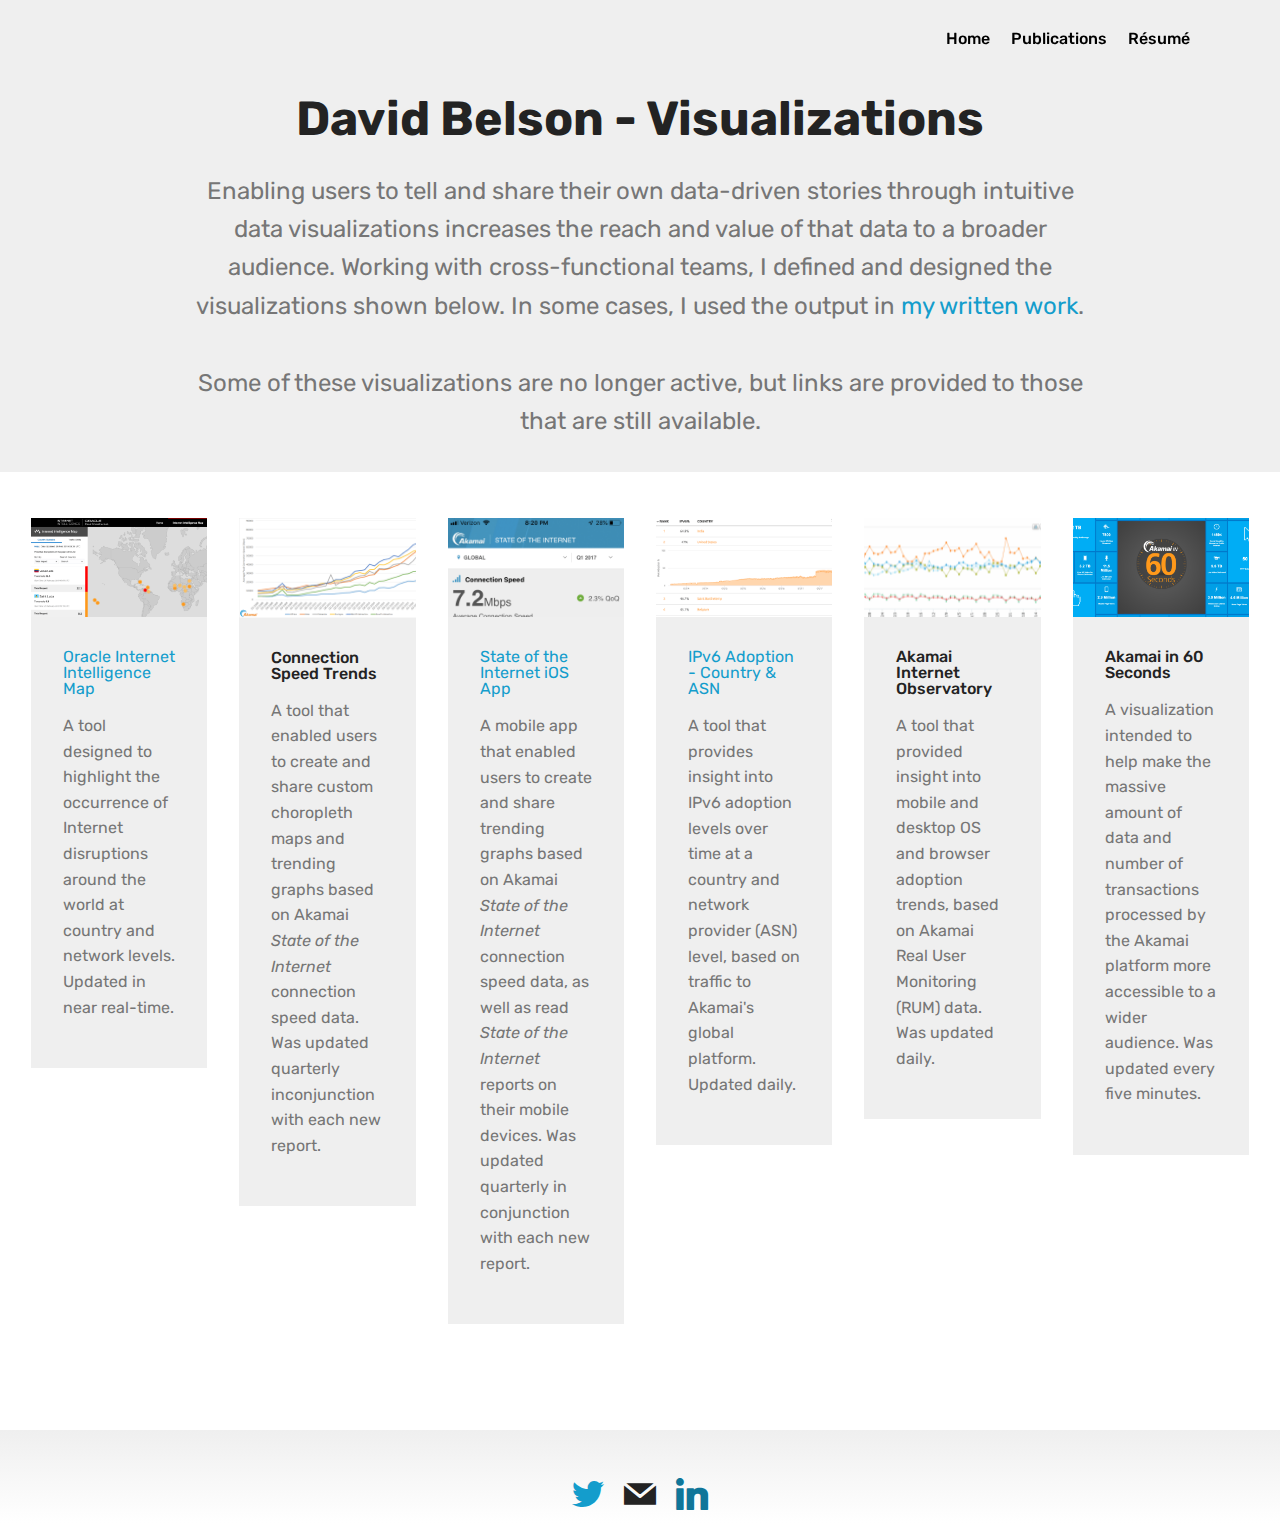
<file: index.html>
<!DOCTYPE html>
<html  >
<head>
  <!-- Site made with Mobirise Website Builder v4.9.7, https://mobirise.com -->
  <meta charset="UTF-8">
  <meta http-equiv="X-UA-Compatible" content="IE=edge">
  <meta name="generator" content="Mobirise v4.9.7, mobirise.com">
  <meta name="viewport" content="width=device-width, initial-scale=1, minimum-scale=1">
  <link rel="shortcut icon" href="assets/images/dbelson-headshot-128x128.png" type="image/x-icon">
  <meta name="description" content="">
  
  <title>Home</title>
  <link rel="stylesheet" href="assets/web/assets/mobirise-icons/mobirise-icons.css">
  <link rel="stylesheet" href="assets/tether/tether.min.css">
  <link rel="stylesheet" href="assets/bootstrap/css/bootstrap.min.css">
  <link rel="stylesheet" href="assets/bootstrap/css/bootstrap-grid.min.css">
  <link rel="stylesheet" href="assets/bootstrap/css/bootstrap-reboot.min.css">
  <link rel="stylesheet" href="assets/socicon/css/styles.css">
  <link rel="stylesheet" href="assets/dropdown/css/style.css">
  <link rel="stylesheet" href="assets/theme/css/style.css">
  <link rel="stylesheet" href="assets/mobirise/css/mbr-additional.css" type="text/css">
  
  
  
</head>
<body>
  <section class="menu cid-rmrsbbxJc3" once="menu" id="menu2-7">

    

    <nav class="navbar navbar-expand beta-menu navbar-dropdown align-items-center navbar-fixed-top navbar-toggleable-sm bg-color transparent">
        <button class="navbar-toggler navbar-toggler-right" type="button" data-toggle="collapse" data-target="#navbarSupportedContent" aria-controls="navbarSupportedContent" aria-expanded="false" aria-label="Toggle navigation">
            <div class="hamburger">
                <span></span>
                <span></span>
                <span></span>
                <span></span>
            </div>
        </button>
        <div class="menu-logo">
            <div class="navbar-brand">
                
                
            </div>
        </div>
        <div class="collapse navbar-collapse" id="navbarSupportedContent">
            <ul class="navbar-nav nav-dropdown nav-right navbar-nav-top-padding" data-app-modern-menu="true"><li class="nav-item">
                    <a class="nav-link link text-black display-4" href="http://www.dbelson.com/">Home</a>
                </li><li class="nav-item"><a class="nav-link link text-black display-4" href="http://www.dbelson.com/publications">
                        Publications</a></li>
                <li class="nav-item">
                    <a class="nav-link link text-black display-4" href="http://www.dbelson.com/resume.pdf">
                        Résumé</a>
                </li></ul>
            
        </div>
    </nav>
</section>

<section class="engine"><a href="https://mobirise.info/s">bootstrap themes</a></section><section class="header1 cid-rmko8xv5no" id="header16-0">

    

    

    <div class="container">
        <div class="row justify-content-md-center">
            <div class="col-md-10 align-center">
                <h1 class="mbr-section-title mbr-bold pb-3 mbr-fonts-style display-2">
                    David Belson - Visualizations</h1>
                
                <p class="mbr-text pb-3 mbr-fonts-style display-5">Enabling users to tell and share their own data-driven stories through intuitive data visualizations increases the reach and value of that data to a broader audience. Working with cross-functional teams, I defined and designed the visualizations shown below. In some cases, I used the output in <a href="http://www.dbelson.com/publications" target="_blank">my written work</a>.<br><br>Some of these visualizations are no longer active, but links are provided to those that are still available.</p>
                
            </div>
        </div>
    </div>

</section>

<section class="features17 cid-rmq7tb3yPP" id="features17-6">
    
    

    
    <div class="container-fluid">
        <div class="media-container-row">
            <div class="card p-3 col-12 col-md-6 col-lg-2">
                <div class="card-wrapper">
                    <div class="card-img">
                        <img src="assets/images/iwm-406x216.png" alt="Mobirise" title="">
                    </div>
                    <div class="card-box">
                        <h4 class="card-title pb-3 mbr-fonts-style display-7"><a href="https://map.internetintel.oracle.com/?root=national&country=" target="_blank">Oracle Internet Intelligence Map</a></h4>
                        <p class="mbr-text mbr-fonts-style display-7">A tool designed to highlight the occurrence of Internet disruptions around the world at country and network levels. Updated in near real-time.</p>
                    </div>
                </div>
            </div>

            <div class="card p-3 col-12 col-md-6 col-lg-2">
                <div class="card-wrapper">
                    <div class="card-img">
                        <img src="assets/images/continents-peak-406x204.png" alt="Mobirise" title="">
                    </div>
                    <div class="card-box">
                        <h4 class="card-title pb-3 mbr-fonts-style display-7">Connection Speed Trends</h4>
                        <p class="mbr-text mbr-fonts-style display-7">
                            A tool that enabled users to create and share custom choropleth maps and trending graphs based on Akamai <em>State of the Internet</em> connection speed data. Was updated quarterly inconjunction with each new report.</p>
                    </div>
                </div>
            </div>

            <div class="card p-3 col-12 col-md-6 col-lg-2">
                <div class="card-wrapper">
                    <div class="card-img">
                        <img src="assets/images/sotiapp-406x722.png" alt="Mobirise" title="">
                    </div>
                    <div class="card-box">
                        <h4 class="card-title pb-3 mbr-fonts-style display-7"><a href="https://itunes.apple.com/us/app/akamais-state-of-the-internet/id800491468?mt=8" target="_blank">
                            State of the Internet iOS App</a></h4>
                        <p class="mbr-text mbr-fonts-style display-7">A mobile app that enabled users to create and share trending graphs based on Akamai <em>State of the Internet</em> connection speed data, as well as read <em>State of the Internet </em>reports on their mobile devices. Was updated quarterly in conjunction with each new report.</p>
                    </div>
                </div>
            </div>

            <div class="card p-3 col-12 col-md-6 col-lg-2">
                <div class="card-wrapper">
                    <div class="card-img">
                        <img src="assets/images/ipv6-2-406x216.png" alt="Mobirise" title="">
                    </div>
                    <div class="card-box">
                        <h4 class="card-title pb-3 mbr-fonts-style display-7"><a href="https://www.akamai.com/us/en/resources/our-thinking/state-of-the-internet-report/state-of-the-internet-ipv6-adoption-visualization.jsp" target="_blank">
                            IPv6 Adoption - Country &amp; ASN</a></h4>
                        <p class="mbr-text mbr-fonts-style display-7">
                           A tool that provides insight into IPv6 adoption levels over time at a country and network provider (ASN) level, based on traffic to Akamai's global platform. Updated daily.</p>
                    </div>
                </div>
            </div>
            <div class="card p-3 col-12 col-md-6 col-lg-2">
                <div class="card-wrapper">
                    <div class="card-img">
                        <img src="assets/images/akamaiio-3-406x216.png" alt="Mobirise" title="">
                    </div>
                    <div class="card-box">
                        <h4 class="card-title pb-3 mbr-fonts-style display-7">
                            Akamai Internet Observatory</h4>
                        <p class="mbr-text mbr-fonts-style display-7">
                            A tool that provided insight into mobile and desktop OS and browser adoption trends, based on Akamai Real User Monitoring (RUM) data. Was updated daily.</p>
                    </div>
                </div>
            </div>
            <div class="card p-3 col-12 col-md-6 col-lg-2">
                <div class="card-wrapper">
                    <div class="card-img">
                        <img src="assets/images/akamaiin60seconds-406x296.png" alt="Mobirise" title="">
                    </div>
                    <div class="card-box">
                        <h4 class="card-title pb-3 mbr-fonts-style display-7">
                            Akamai in 60 Seconds</h4>
                        <p class="mbr-text mbr-fonts-style display-7">
                            A visualization intended to help make the massive amount of data and number of transactions processed by the Akamai platform more accessible to a wider audience. Was updated every five minutes.</p>
                    </div>
                </div>
            </div>
        </div>
    </div>
</section>

<section class="cid-rmrpHPWvlk" id="social-buttons2-6">

    

    

    <div class="container">
        <div class="media-container-row">
            <div class="col-md-8 align-center">
                
                <div class="social-list pl-0 mb-0">
                    <a href="https://twitter.com/dbelson" target="_blank">
                        <span class="px-2 mbr-iconfont mbr-iconfont-social socicon-twitter socicon" style="color: rgb(20, 157, 204); fill: rgb(20, 157, 204);"></span>
                    </a>
                    <a href="http://www.dbelson.com/contact">
                        <span class="px-2 mbr-iconfont mbr-iconfont-social socicon-mail socicon" style="color: rgb(35, 35, 35); fill: rgb(35, 35, 35);"></span>
                    </a>
                    <a href="https://www.linkedin.com/in/dbelson/" target="_blank">
                        <span class="px-2 mbr-iconfont mbr-iconfont-social socicon-linkedin socicon" style="color: rgb(15, 118, 153); fill: rgb(15, 118, 153);"></span>
                    </a>
                    <a href="https://www.youtube.com/c/mobirise" target="_blank">
                        
                    </a>
                    <a href="https://plus.google.com/u/0/+Mobirise" target="_blank">
                        
                    </a>
                    <a href="https://www.behance.net/Mobirise" target="_blank">
                        
                    </a>
                </div>
            </div>
        </div>
    </div>
</section>


  <script src="assets/web/assets/jquery/jquery.min.js"></script>
  <script src="assets/popper/popper.min.js"></script>
  <script src="assets/tether/tether.min.js"></script>
  <script src="assets/bootstrap/js/bootstrap.min.js"></script>
  <script src="assets/sociallikes/social-likes.js"></script>
  <script src="assets/dropdown/js/script.min.js"></script>
  <script src="assets/touchswipe/jquery.touch-swipe.min.js"></script>
  <script src="assets/smoothscroll/smooth-scroll.js"></script>
  <script src="assets/theme/js/script.js"></script>
  
  
</body>
</html>
</file>
<file: assets/web/assets/mobirise-icons/mobirise-icons.css>
@font-face {
  font-family: 'MobiriseIcons';
  src:  url('mobirise-icons.eot?spat4u');
  src:  url('mobirise-icons.eot?spat4u#iefix') format('embedded-opentype'),
    url('mobirise-icons.ttf?spat4u') format('truetype'),
    url('mobirise-icons.woff?spat4u') format('woff'),
    url('mobirise-icons.svg?spat4u#MobiriseIcons') format('svg');
  font-weight: normal;
  font-style: normal;
}

[class^="mbri-"], [class*=" mbri-"] {
  /* use !important to prevent issues with browser extensions that change fonts */
  font-family: MobiriseIcons !important;
  speak: none;
  font-style: normal;
  font-weight: normal;
  font-variant: normal;
  text-transform: none;
  line-height: 1;

  /* Better Font Rendering =========== */
  -webkit-font-smoothing: antialiased;
  -moz-osx-font-smoothing: grayscale;
}

.mbri-add-submenu:before {
  content: "\e900";
}
.mbri-alert:before {
  content: "\e901";
}
.mbri-align-center:before {
  content: "\e902";
}
.mbri-align-justify:before {
  content: "\e903";
}
.mbri-align-left:before {
  content: "\e904";
}
.mbri-align-right:before {
  content: "\e905";
}
.mbri-android:before {
  content: "\e906";
}
.mbri-apple:before {
  content: "\e907";
}
.mbri-arrow-down:before {
  content: "\e908";
}
.mbri-arrow-next:before {
  content: "\e909";
}
.mbri-arrow-prev:before {
  content: "\e90a";
}
.mbri-arrow-up:before {
  content: "\e90b";
}
.mbri-bold:before {
  content: "\e90c";
}
.mbri-bookmark:before {
  content: "\e90d";
}
.mbri-bootstrap:before {
  content: "\e90e";
}
.mbri-briefcase:before {
  content: "\e90f";
}
.mbri-browse:before {
  content: "\e910";
}
.mbri-bulleted-list:before {
  content: "\e911";
}
.mbri-calendar:before {
  content: "\e912";
}
.mbri-camera:before {
  content: "\e913";
}
.mbri-cart-add:before {
  content: "\e914";
}
.mbri-cart-full:before {
  content: "\e915";
}
.mbri-cash:before {
  content: "\e916";
}
.mbri-change-style:before {
  content: "\e917";
}
.mbri-chat:before {
  content: "\e918";
}
.mbri-clock:before {
  content: "\e919";
}
.mbri-close:before {
  content: "\e91a";
}
.mbri-cloud:before {
  content: "\e91b";
}
.mbri-code:before {
  content: "\e91c";
}
.mbri-contact-form:before {
  content: "\e91d";
}
.mbri-credit-card:before {
  content: "\e91e";
}
.mbri-cursor-click:before {
  content: "\e91f";
}
.mbri-cust-feedback:before {
  content: "\e920";
}
.mbri-database:before {
  content: "\e921";
}
.mbri-delivery:before {
  content: "\e922";
}
.mbri-desktop:before {
  content: "\e923";
}
.mbri-devices:before {
  content: "\e924";
}
.mbri-down:before {
  content: "\e925";
}
.mbri-download:before {
  content: "\e989";
}
.mbri-drag-n-drop:before {
  content: "\e927";
}
.mbri-drag-n-drop2:before {
  content: "\e928";
}
.mbri-edit:before {
  content: "\e929";
}
.mbri-edit2:before {
  content: "\e92a";
}
.mbri-error:before {
  content: "\e92b";
}
.mbri-extension:before {
  content: "\e92c";
}
.mbri-features:before {
  content: "\e92d";
}
.mbri-file:before {
  content: "\e92e";
}
.mbri-flag:before {
  content: "\e92f";
}
.mbri-folder:before {
  content: "\e930";
}
.mbri-gift:before {
  content: "\e931";
}
.mbri-github:before {
  content: "\e932";
}
.mbri-globe:before {
  content: "\e933";
}
.mbri-globe-2:before {
  content: "\e934";
}
.mbri-growing-chart:before {
  content: "\e935";
}
.mbri-hearth:before {
  content: "\e936";
}
.mbri-help:before {
  content: "\e937";
}
.mbri-home:before {
  content: "\e938";
}
.mbri-hot-cup:before {
  content: "\e939";
}
.mbri-idea:before {
  content: "\e93a";
}
.mbri-image-gallery:before {
  content: "\e93b";
}
.mbri-image-slider:before {
  content: "\e93c";
}
.mbri-info:before {
  content: "\e93d";
}
.mbri-italic:before {
  content: "\e93e";
}
.mbri-key:before {
  content: "\e93f";
}
.mbri-laptop:before {
  content: "\e940";
}
.mbri-layers:before {
  content: "\e941";
}
.mbri-left-right:before {
  content: "\e942";
}
.mbri-left:before {
  content: "\e943";
}
.mbri-letter:before {
  content: "\e944";
}
.mbri-like:before {
  content: "\e945";
}
.mbri-link:before {
  content: "\e946";
}
.mbri-lock:before {
  content: "\e947";
}
.mbri-login:before {
  content: "\e948";
}
.mbri-logout:before {
  content: "\e949";
}
.mbri-magic-stick:before {
  content: "\e94a";
}
.mbri-map-pin:before {
  content: "\e94b";
}
.mbri-menu:before {
  content: "\e94c";
}
.mbri-mobile:before {
  content: "\e94d";
}
.mbri-mobile2:before {
  content: "\e94e";
}
.mbri-mobirise:before {
  content: "\e94f";
}
.mbri-more-horizontal:before {
  content: "\e950";
}
.mbri-more-vertical:before {
  content: "\e951";
}
.mbri-music:before {
  content: "\e952";
}
.mbri-new-file:before {
  content: "\e953";
}
.mbri-numbered-list:before {
  content: "\e954";
}
.mbri-opened-folder:before {
  content: "\e955";
}
.mbri-pages:before {
  content: "\e956";
}
.mbri-paper-plane:before {
  content: "\e957";
}
.mbri-paperclip:before {
  content: "\e958";
}
.mbri-photo:before {
  content: "\e959";
}
.mbri-photos:before {
  content: "\e95a";
}
.mbri-pin:before {
  content: "\e95b";
}
.mbri-play:before {
  content: "\e95c";
}
.mbri-plus:before {
  content: "\e95d";
}
.mbri-preview:before {
  content: "\e95e";
}
.mbri-print:before {
  content: "\e95f";
}
.mbri-protect:before {
  content: "\e960";
}
.mbri-question:before {
  content: "\e961";
}
.mbri-quote-left:before {
  content: "\e962";
}
.mbri-quote-right:before {
  content: "\e963";
}
.mbri-refresh:before {
  content: "\e964";
}
.mbri-responsive:before {
  content: "\e965";
}
.mbri-right:before {
  content: "\e966";
}
.mbri-rocket:before {
  content: "\e967";
}
.mbri-sad-face:before {
  content: "\e968";
}
.mbri-sale:before {
  content: "\e969";
}
.mbri-save:before {
  content: "\e96a";
}
.mbri-search:before {
  content: "\e96b";
}
.mbri-setting:before {
  content: "\e96c";
}
.mbri-setting2:before {
  content: "\e96d";
}
.mbri-setting3:before {
  content: "\e96e";
}
.mbri-share:before {
  content: "\e96f";
}
.mbri-shopping-bag:before {
  content: "\e970";
}
.mbri-shopping-basket:before {
  content: "\e971";
}
.mbri-shopping-cart:before {
  content: "\e972";
}
.mbri-sites:before {
  content: "\e973";
}
.mbri-smile-face:before {
  content: "\e974";
}
.mbri-speed:before {
  content: "\e975";
}
.mbri-star:before {
  content: "\e976";
}
.mbri-success:before {
  content: "\e977";
}
.mbri-sun:before {
  content: "\e978";
}
.mbri-sun2:before {
  content: "\e979";
}
.mbri-tablet:before {
  content: "\e97a";
}
.mbri-tablet-vertical:before {
  content: "\e97b";
}
.mbri-target:before {
  content: "\e97c";
}
.mbri-timer:before {
  content: "\e97d";
}
.mbri-to-ftp:before {
  content: "\e97e";
}
.mbri-to-local-drive:before {
  content: "\e97f";
}
.mbri-touch-swipe:before {
  content: "\e980";
}
.mbri-touch:before {
  content: "\e981";
}
.mbri-trash:before {
  content: "\e982";
}
.mbri-underline:before {
  content: "\e983";
}
.mbri-unlink:before {
  content: "\e984";
}
.mbri-unlock:before {
  content: "\e985";
}
.mbri-up-down:before {
  content: "\e986";
}
.mbri-up:before {
  content: "\e987";
}
.mbri-update:before {
  content: "\e988";
}
.mbri-upload:before {
 content: "\e926"; 
}
.mbri-user:before {
  content: "\e98a";
}
.mbri-user2:before {
  content: "\e98b";
}
.mbri-users:before {
  content: "\e98c";
}
.mbri-video:before {
  content: "\e98d";
}
.mbri-video-play:before {
  content: "\e98e";
}
.mbri-watch:before {
  content: "\e98f";
}
.mbri-website-theme:before {
  content: "\e990";
}
.mbri-wifi:before {
  content: "\e991";
}
.mbri-windows:before {
  content: "\e992";
}
.mbri-zoom-out:before {
  content: "\e993";
}
.mbri-redo:before {
  content: "\e994";
}
.mbri-undo:before {
  content: "\e995";
}
</file>
<file: assets/socicon/css/styles.css>
@charset "UTF-8";

@font-face {
  font-family: "socicon";
  src:url("../fonts/socicon.eot");
  src:url("../fonts/socicon.eot?#iefix") format("embedded-opentype"),
    url("../fonts/socicon.woff") format("woff"),
    url("../fonts/socicon.ttf") format("truetype"),
    url("../fonts/socicon.svg#socicon") format("svg");
  font-weight: normal;
  font-style: normal;

}

[data-icon]:before {
  font-family: "socicon" !important;
  content: attr(data-icon);
  font-style: normal !important;
  font-weight: normal !important;
  font-variant: normal !important;
  text-transform: none !important;
  speak: none;
  line-height: 1;
  -webkit-font-smoothing: antialiased;
  -moz-osx-font-smoothing: grayscale;
}

[class^="socicon-"]:before,
[class*=" socicon-"]:before {
  font-family: "socicon" !important;
  font-style: normal !important;
  font-weight: normal !important;
  font-variant: normal !important;
  text-transform: none !important;
  speak: none;
  line-height: 1;
  -webkit-font-smoothing: antialiased;
  -moz-osx-font-smoothing: grayscale;
}

.socicon-modelmayhem:before {
  content: "\e000";
}
.socicon-mixcloud:before {
  content: "\e001";
}
.socicon-drupal:before {
  content: "\e002";
}
.socicon-swarm:before {
  content: "\e003";
}
.socicon-istock:before {
  content: "\e004";
}
.socicon-yammer:before {
  content: "\e005";
}
.socicon-ello:before {
  content: "\e006";
}
.socicon-stackoverflow:before {
  content: "\e007";
}
.socicon-persona:before {
  content: "\e008";
}
.socicon-triplej:before {
  content: "\e009";
}
.socicon-houzz:before {
  content: "\e00a";
}
.socicon-rss:before {
  content: "\e00b";
}
.socicon-paypal:before {
  content: "\e00c";
}
.socicon-odnoklassniki:before {
  content: "\e00d";
}
.socicon-airbnb:before {
  content: "\e00e";
}
.socicon-periscope:before {
  content: "\e00f";
}
.socicon-outlook:before {
  content: "\e010";
}
.socicon-coderwall:before {
  content: "\e011";
}
.socicon-tripadvisor:before {
  content: "\e012";
}
.socicon-appnet:before {
  content: "\e013";
}
.socicon-goodreads:before {
  content: "\e014";
}
.socicon-tripit:before {
  content: "\e015";
}
.socicon-lanyrd:before {
  content: "\e016";
}
.socicon-slideshare:before {
  content: "\e017";
}
.socicon-buffer:before {
  content: "\e018";
}
.socicon-disqus:before {
  content: "\e019";
}
.socicon-vkontakte:before {
  content: "\e01a";
}
.socicon-whatsapp:before {
  content: "\e01b";
}
.socicon-patreon:before {
  content: "\e01c";
}
.socicon-storehouse:before {
  content: "\e01d";
}
.socicon-pocket:before {
  content: "\e01e";
}
.socicon-mail:before {
  content: "\e01f";
}
.socicon-blogger:before {
  content: "\e020";
}
.socicon-technorati:before {
  content: "\e021";
}
.socicon-reddit:before {
  content: "\e022";
}
.socicon-dribbble:before {
  content: "\e023";
}
.socicon-stumbleupon:before {
  content: "\e024";
}
.socicon-digg:before {
  content: "\e025";
}
.socicon-envato:before {
  content: "\e026";
}
.socicon-behance:before {
  content: "\e027";
}
.socicon-delicious:before {
  content: "\e028";
}
.socicon-deviantart:before {
  content: "\e029";
}
.socicon-forrst:before {
  content: "\e02a";
}
.socicon-play:before {
  content: "\e02b";
}
.socicon-zerply:before {
  content: "\e02c";
}
.socicon-wikipedia:before {
  content: "\e02d";
}
.socicon-apple:before {
  content: "\e02e";
}
.socicon-flattr:before {
  content: "\e02f";
}
.socicon-github:before {
  content: "\e030";
}
.socicon-renren:before {
  content: "\e031";
}
.socicon-friendfeed:before {
  content: "\e032";
}
.socicon-newsvine:before {
  content: "\e033";
}
.socicon-identica:before {
  content: "\e034";
}
.socicon-bebo:before {
  content: "\e035";
}
.socicon-zynga:before {
  content: "\e036";
}
.socicon-steam:before {
  content: "\e037";
}
.socicon-xbox:before {
  content: "\e038";
}
.socicon-windows:before {
  content: "\e039";
}
.socicon-qq:before {
  content: "\e03a";
}
.socicon-douban:before {
  content: "\e03b";
}
.socicon-meetup:before {
  content: "\e03c";
}
.socicon-playstation:before {
  content: "\e03d";
}
.socicon-android:before {
  content: "\e03e";
}
.socicon-snapchat:before {
  content: "\e03f";
}
.socicon-twitter:before {
  content: "\e040";
}
.socicon-facebook:before {
  content: "\e041";
}
.socicon-googleplus:before {
  content: "\e042";
}
.socicon-pinterest:before {
  content: "\e043";
}
.socicon-foursquare:before {
  content: "\e044";
}
.socicon-yahoo:before {
  content: "\e045";
}
.socicon-skype:before {
  content: "\e046";
}
.socicon-yelp:before {
  content: "\e047";
}
.socicon-feedburner:before {
  content: "\e048";
}
.socicon-linkedin:before {
  content: "\e049";
}
.socicon-viadeo:before {
  content: "\e04a";
}
.socicon-xing:before {
  content: "\e04b";
}
.socicon-myspace:before {
  content: "\e04c";
}
.socicon-soundcloud:before {
  content: "\e04d";
}
.socicon-spotify:before {
  content: "\e04e";
}
.socicon-grooveshark:before {
  content: "\e04f";
}
.socicon-lastfm:before {
  content: "\e050";
}
.socicon-youtube:before {
  content: "\e051";
}
.socicon-vimeo:before {
  content: "\e052";
}
.socicon-dailymotion:before {
  content: "\e053";
}
.socicon-vine:before {
  content: "\e054";
}
.socicon-flickr:before {
  content: "\e055";
}
.socicon-500px:before {
  content: "\e056";
}
.socicon-wordpress:before {
  content: "\e058";
}
.socicon-tumblr:before {
  content: "\e059";
}
.socicon-twitch:before {
  content: "\e05a";
}
.socicon-8tracks:before {
  content: "\e05b";
}
.socicon-amazon:before {
  content: "\e05c";
}
.socicon-icq:before {
  content: "\e05d";
}
.socicon-smugmug:before {
  content: "\e05e";
}
.socicon-ravelry:before {
  content: "\e05f";
}
.socicon-weibo:before {
  content: "\e060";
}
.socicon-baidu:before {
  content: "\e061";
}
.socicon-angellist:before {
  content: "\e062";
}
.socicon-ebay:before {
  content: "\e063";
}
.socicon-imdb:before {
  content: "\e064";
}
.socicon-stayfriends:before {
  content: "\e065";
}
.socicon-residentadvisor:before {
  content: "\e066";
}
.socicon-google:before {
  content: "\e067";
}
.socicon-yandex:before {
  content: "\e068";
}
.socicon-sharethis:before {
  content: "\e069";
}
.socicon-bandcamp:before {
  content: "\e06a";
}
.socicon-itunes:before {
  content: "\e06b";
}
.socicon-deezer:before {
  content: "\e06c";
}
.socicon-telegram:before {
  content: "\e06e";
}
.socicon-openid:before {
  content: "\e06f";
}
.socicon-amplement:before {
  content: "\e070";
}
.socicon-viber:before {
  content: "\e071";
}
.socicon-zomato:before {
  content: "\e072";
}
.socicon-draugiem:before {
  content: "\e074";
}
.socicon-endomodo:before {
  content: "\e075";
}
.socicon-filmweb:before {
  content: "\e076";
}
.socicon-stackexchange:before {
  content: "\e077";
}
.socicon-wykop:before {
  content: "\e078";
}
.socicon-teamspeak:before {
  content: "\e079";
}
.socicon-teamviewer:before {
  content: "\e07a";
}
.socicon-ventrilo:before {
  content: "\e07b";
}
.socicon-younow:before {
  content: "\e07c";
}
.socicon-raidcall:before {
  content: "\e07d";
}
.socicon-mumble:before {
  content: "\e07e";
}
.socicon-medium:before {
  content: "\e06d";
}
.socicon-bebee:before {
  content: "\e07f";
}
.socicon-hitbox:before {
  content: "\e080";
}
.socicon-reverbnation:before {
  content: "\e081";
}
.socicon-formulr:before {
  content: "\e082";
}
.socicon-instagram:before {
  content: "\e057";
}
.socicon-battlenet:before {
  content: "\e083";
}
.socicon-chrome:before {
  content: "\e084";
}
.socicon-discord:before {
  content: "\e086";
}
.socicon-issuu:before {
  content: "\e087";
}
.socicon-macos:before {
  content: "\e088";
}
.socicon-firefox:before {
  content: "\e089";
}
.socicon-opera:before {
  content: "\e08d";
}
.socicon-keybase:before {
  content: "\e090";
}
.socicon-alliance:before {
  content: "\e091";
}
.socicon-livejournal:before {
  content: "\e092";
}
.socicon-googlephotos:before {
  content: "\e093";
}
.socicon-horde:before {
  content: "\e094";
}
.socicon-etsy:before {
  content: "\e095";
}
.socicon-zapier:before {
  content: "\e096";
}
.socicon-google-scholar:before {
  content: "\e097";
}
.socicon-researchgate:before {
  content: "\e098";
}
.socicon-wechat:before {
  content: "\e099";
}
.socicon-strava:before {
  content: "\e09a";
}
.socicon-line:before {
  content: "\e09b";
}
.socicon-lyft:before {
  content: "\e09c";
}
.socicon-uber:before {
  content: "\e09d";
}
.socicon-songkick:before {
  content: "\e09e";
}
.socicon-viewbug:before {
  content: "\e09f";
}
.socicon-googlegroups:before {
  content: "\e0a0";
}
.socicon-quora:before {
  content: "\e073";
}
.socicon-diablo:before {
  content: "\e085";
}
.socicon-blizzard:before {
  content: "\e0a1";
}
.socicon-hearthstone:before {
  content: "\e08b";
}
.socicon-heroes:before {
  content: "\e08a";
}
.socicon-overwatch:before {
  content: "\e08c";
}
.socicon-warcraft:before {
  content: "\e08e";
}
.socicon-starcraft:before {
  content: "\e08f";
}
.socicon-beam:before {
  content: "\e0a2";
}
.socicon-curse:before {
  content: "\e0a3";
}
.socicon-player:before {
  content: "\e0a4";
}
.socicon-streamjar:before {
  content: "\e0a5";
}
.socicon-nintendo:before {
  content: "\e0a6";
}
.socicon-hellocoton:before {
  content: "\e0a7";
}
</file>
<file: assets/dropdown/css/style.css>
.navbar-dropdown {
  left: 0;
  padding: 0;
  position: absolute;
  right: 0;
  top: 0;
  transition: all 0.45s ease;
  z-index: 1030;
  background: #282828; }
  .navbar-dropdown .navbar-logo {
    margin-right: 0.8rem;
    transition: margin 0.3s ease-in-out;
    vertical-align: middle; }
    .navbar-dropdown .navbar-logo img {
      height: 3.125rem;
      transition: all 0.3s ease-in-out; }
    .navbar-dropdown .navbar-logo.mbr-iconfont {
      font-size: 3.125rem;
      line-height: 3.125rem; }
  .navbar-dropdown .navbar-caption {
    font-weight: 700;
    white-space: normal;
    vertical-align: -4px;
    line-height: 3.125rem !important; }
    .navbar-dropdown .navbar-caption, .navbar-dropdown .navbar-caption:hover {
      color: inherit;
      text-decoration: none; }
  .navbar-dropdown .mbr-iconfont + .navbar-caption {
    vertical-align: -1px; }
  .navbar-dropdown.navbar-fixed-top {
    position: fixed; }
  .navbar-dropdown .navbar-brand span {
    vertical-align: -4px; }
  .navbar-dropdown.bg-color.transparent {
    background: none; }
  .navbar-dropdown.navbar-short .navbar-brand {
    padding: 0.625rem 0; }
    .navbar-dropdown.navbar-short .navbar-brand span {
      vertical-align: -1px; }
  .navbar-dropdown.navbar-short .navbar-caption {
    line-height: 2.375rem !important;
    vertical-align: -2px; }
  .navbar-dropdown.navbar-short .navbar-logo {
    margin-right: 0.5rem; }
    .navbar-dropdown.navbar-short .navbar-logo img {
      height: 2.375rem; }
    .navbar-dropdown.navbar-short .navbar-logo.mbr-iconfont {
      font-size: 2.375rem;
      line-height: 2.375rem; }
  .navbar-dropdown.navbar-short .mbr-table-cell {
    height: 3.625rem; }
  .navbar-dropdown .navbar-close {
    left: 0.6875rem;
    position: fixed;
    top: 0.75rem;
    z-index: 1000; }
  .navbar-dropdown .hamburger-icon {
    content: "";
    display: inline-block;
    vertical-align: middle;
    width: 16px;
    -webkit-box-shadow: 0 -6px 0 1px #282828,0 0 0 1px #282828,0 6px 0 1px #282828;
    -moz-box-shadow: 0 -6px 0 1px #282828,0 0 0 1px #282828,0 6px 0 1px #282828;
    box-shadow: 0 -6px 0 1px #282828,0 0 0 1px #282828,0 6px 0 1px #282828; }

.dropdown-menu .dropdown-toggle[data-toggle="dropdown-submenu"]::after {
  border-bottom: 0.35em solid transparent;
  border-left: 0.35em solid;
  border-right: 0;
  border-top: 0.35em solid transparent;
  margin-left: 0.3rem; }

.dropdown-menu .dropdown-item:focus {
  outline: 0; }

.nav-dropdown {
  font-size: 0.75rem;
  font-weight: 500;
  height: auto !important; }
  .nav-dropdown .nav-btn {
    padding-left: 1rem; }
  .nav-dropdown .link {
    margin: .667em 1.667em;
    font-weight: 500;
    padding: 0;
    transition: color .2s ease-in-out; }
    .nav-dropdown .link.dropdown-toggle {
      margin-right: 2.583em; }
      .nav-dropdown .link.dropdown-toggle::after {
        margin-left: .25rem;
        border-top: 0.35em solid;
        border-right: 0.35em solid transparent;
        border-left: 0.35em solid transparent;
        border-bottom: 0; }
      .nav-dropdown .link.dropdown-toggle[aria-expanded="true"] {
        margin: 0;
        padding: 0.667em 3.263em  0.667em 1.667em; }
  .nav-dropdown .link::after,
  .nav-dropdown .dropdown-item::after {
    color: inherit; }
  .nav-dropdown .btn {
    font-size: 0.75rem;
    font-weight: 700;
    letter-spacing: 0;
    margin-bottom: 0;
    padding-left: 1.25rem;
    padding-right: 1.25rem; }
  .nav-dropdown .dropdown-menu {
    border-radius: 0;
    border: 0;
    left: 0;
    margin: 0;
    padding-bottom: 1.25rem;
    padding-top: 1.25rem;
    position: relative; }
  .nav-dropdown .dropdown-submenu {
    margin-left: 0.125rem;
    top: 0; }
  .nav-dropdown .dropdown-item {
    font-weight: 500;
    line-height: 2;
    padding: 0.3846em 4.615em 0.3846em 1.5385em;
    position: relative;
    transition: color .2s ease-in-out, background-color .2s ease-in-out; }
    .nav-dropdown .dropdown-item::after {
      margin-top: -0.3077em;
      position: absolute;
      right: 1.1538em;
      top: 50%; }
    .nav-dropdown .dropdown-item:focus, .nav-dropdown .dropdown-item:hover {
      background: none; }

@media (max-width: 767px) {
  .nav-dropdown.navbar-toggleable-sm {
    bottom: 0;
    display: none;
    left: 0;
    overflow-x: hidden;
    position: fixed;
    top: 0;
    transform: translateX(-100%);
    -ms-transform: translateX(-100%);
    -webkit-transform: translateX(-100%);
    width: 18.75rem;
    z-index: 999; } }
.nav-dropdown.navbar-toggleable-xl {
  bottom: 0;
  display: none;
  left: 0;
  overflow-x: hidden;
  position: fixed;
  top: 0;
  transform: translateX(-100%);
  -ms-transform: translateX(-100%);
  -webkit-transform: translateX(-100%);
  width: 18.75rem;
  z-index: 999; }

.nav-dropdown-sm {
  display: block !important;
  overflow-x: hidden;
  overflow: auto;
  padding-top: 3.875rem; }
  .nav-dropdown-sm::after {
    content: "";
    display: block;
    height: 3rem;
    width: 100%; }
  .nav-dropdown-sm.collapse.in ~ .navbar-close {
    display: block !important; }
  .nav-dropdown-sm.collapsing, .nav-dropdown-sm.collapse.in {
    transform: translateX(0);
    -ms-transform: translateX(0);
    -webkit-transform: translateX(0);
    transition: all 0.25s ease-out;
    -webkit-transition: all 0.25s ease-out;
    background: #282828; }
  .nav-dropdown-sm.collapsing[aria-expanded="false"] {
    transform: translateX(-100%);
    -ms-transform: translateX(-100%);
    -webkit-transform: translateX(-100%); }
  .nav-dropdown-sm .nav-item {
    display: block;
    margin-left: 0 !important;
    padding-left: 0; }
  .nav-dropdown-sm .link,
  .nav-dropdown-sm .dropdown-item {
    border-top: 1px dotted rgba(255, 255, 255, 0.1);
    font-size: 0.8125rem;
    line-height: 1.6;
    margin: 0 !important;
    padding: 0.875rem 2.4rem 0.875rem 1.5625rem !important;
    position: relative;
    white-space: normal; }
    .nav-dropdown-sm .link:focus, .nav-dropdown-sm .link:hover,
    .nav-dropdown-sm .dropdown-item:focus,
    .nav-dropdown-sm .dropdown-item:hover {
      background: rgba(0, 0, 0, 0.2) !important;
      color: #c0a375; }
  .nav-dropdown-sm .nav-btn {
    position: relative;
    padding: 1.5625rem 1.5625rem 0 1.5625rem; }
    .nav-dropdown-sm .nav-btn::before {
      border-top: 1px dotted rgba(255, 255, 255, 0.1);
      content: "";
      left: 0;
      position: absolute;
      top: 0;
      width: 100%; }
    .nav-dropdown-sm .nav-btn + .nav-btn {
      padding-top: 0.625rem; }
      .nav-dropdown-sm .nav-btn + .nav-btn::before {
        display: none; }
  .nav-dropdown-sm .btn {
    padding: 0.625rem 0; }
  .nav-dropdown-sm .dropdown-toggle[data-toggle="dropdown-submenu"]::after {
    margin-left: .25rem;
    border-top: 0.35em solid;
    border-right: 0.35em solid transparent;
    border-left: 0.35em solid transparent;
    border-bottom: 0; }
  .nav-dropdown-sm .dropdown-toggle[data-toggle="dropdown-submenu"][aria-expanded="true"]::after {
    border-top: 0;
    border-right: 0.35em solid transparent;
    border-left: 0.35em solid transparent;
    border-bottom: 0.35em solid; }
  .nav-dropdown-sm .dropdown-menu {
    margin: 0;
    padding: 0;
    position: relative;
    top: 0;
    left: 0;
    width: 100%;
    border: 0;
    float: none;
    border-radius: 0;
    background: none; }
  .nav-dropdown-sm .dropdown-submenu {
    left: 100%;
    margin-left: 0.125rem;
    margin-top: -1.25rem;
    top: 0; }

.navbar-toggleable-sm .nav-dropdown .dropdown-menu {
  position: absolute; }

.navbar-toggleable-sm .nav-dropdown .dropdown-submenu {
  left: 100%;
  margin-left: 0.125rem;
  margin-top: -1.25rem;
  top: 0; }

.navbar-toggleable-sm.opened .nav-dropdown .dropdown-menu {
  position: relative; }

.navbar-toggleable-sm.opened .nav-dropdown .dropdown-submenu {
  left: 0;
  margin-left: 00rem;
  margin-top: 0rem;
  top: 0; }

.is-builder .nav-dropdown.collapsing {
  transition: none !important; }

/*# sourceMappingURL=style.css.map */
</file>
<file: assets/theme/css/style.css>
/*!
 * Mobirise v4 theme (https://mobirise.com/)
 * Copyright 2017 Mobirise
 */
section {
  background-color: #eeeeee; }

section,
.container,
.container-fluid {
  position: relative;
  word-wrap: break-word; }

a.mbr-iconfont:hover {
  text-decoration: none; }

.article .lead p, .article .lead ul, .article .lead ol, .article .lead pre, .article .lead blockquote {
  margin-bottom: 0; }

a {
  font-style: normal;
  font-weight: 400;
  cursor: pointer; }
  a, a:hover {
    text-decoration: none; }

figure {
  margin-bottom: 0; }

body {
  color: #232323; }

h1, h2, h3, h4, h5, h6,
.h1, .h2, .h3, .h4, .h5, .h6,
.display-1, .display-2, .display-3, .display-4 {
  line-height: 1;
  word-break: break-word;
  word-wrap: break-word; }

b, strong {
  font-weight: bold; }

blockquote {
  padding: 10px 0 10px 20px;
  position: relative;
  border-left: 2px solid;
  border-color: #ff3366; }

input:-webkit-autofill, input:-webkit-autofill:hover, input:-webkit-autofill:focus, input:-webkit-autofill:active {
  transition-delay: 9999s;
  transition-property: background-color, color; }

textarea[type="hidden"] {
  display: none; }

body {
  position: relative; }

section {
  background-position: 50% 50%;
  background-repeat: no-repeat;
  background-size: cover; }
  section .mbr-background-video,
  section .mbr-background-video-preview {
    position: absolute;
    bottom: 0;
    left: 0;
    right: 0;
    top: 0; }

.hidden {
  visibility: hidden; }

.mbr-z-index20 {
  z-index: 20; }

/*! Base colors */
.mbr-white {
  color: #ffffff; }

.mbr-black {
  color: #000000; }

.mbr-bg-white {
  background-color: #ffffff; }

.mbr-bg-black {
  background-color: #000000; }

/*! Text-aligns */
.align-left {
  text-align: left; }

.align-center {
  text-align: center; }

.align-right {
  text-align: right; }

@media (max-width: 767px) {
  .align-left, .align-center, .align-right, .mbr-section-btn, .mbr-section-title {
    text-align: center; } }
/*! Font-weight  */
.mbr-light {
  font-weight: 300; }

.mbr-regular {
  font-weight: 400; }

.mbr-semibold {
  font-weight: 500; }

.mbr-bold {
  font-weight: 700; }

/*! Media  */
.media-size-item {
  -webkit-flex: 1 1 auto;
  -moz-flex: 1 1 auto;
  -ms-flex: 1 1 auto;
  -o-flex: 1 1 auto;
  flex: 1 1 auto; }

.media-content {
  -webkit-flex-basis: 100%;
  flex-basis: 100%; }

.media-container-row {
  display: -ms-flexbox;
  display: -webkit-flex;
  display: flex;
  -webkit-flex-direction: row;
  -ms-flex-direction: row;
  flex-direction: row;
  -webkit-flex-wrap: wrap;
  -ms-flex-wrap: wrap;
  flex-wrap: wrap;
  -webkit-justify-content: center;
  -ms-flex-pack: center;
  justify-content: center;
  -webkit-align-content: center;
  -ms-flex-line-pack: center;
  align-content: center;
  -webkit-align-items: start;
  -ms-flex-align: start;
  align-items: start; }
  .media-container-row .media-size-item {
    width: 400px; }

.media-container-column {
  display: -ms-flexbox;
  display: -webkit-flex;
  display: flex;
  -webkit-flex-direction: column;
  -ms-flex-direction: column;
  flex-direction: column;
  -webkit-flex-wrap: wrap;
  -ms-flex-wrap: wrap;
  flex-wrap: wrap;
  -webkit-justify-content: center;
  -ms-flex-pack: center;
  justify-content: center;
  -webkit-align-content: center;
  -ms-flex-line-pack: center;
  align-content: center;
  -webkit-align-items: stretch;
  -ms-flex-align: stretch;
  align-items: stretch; }
  .media-container-column > * {
    width: 100%; }

@media (min-width: 992px) {
  .media-container-row {
    -webkit-flex-wrap: nowrap;
    -ms-flex-wrap: nowrap;
    flex-wrap: nowrap; } }
figure {
  overflow: hidden; }

figure[mbr-media-size] {
  transition: width 0.1s; }

.mbr-figure img, .mbr-figure iframe {
  display: block;
  width: 100%; }

.card {
  background-color: transparent;
  border: none; }

.card-img {
  text-align: center;
  flex-shrink: 0;
  -webkit-flex-shrink: 0; }

.media {
  max-width: 100%;
  margin: 0 auto; }

.mbr-figure {
  -ms-flex-item-align: center;
  -ms-grid-row-align: center;
  -webkit-align-self: center;
  align-self: center; }

.media-container > div {
  max-width: 100%; }

.mbr-figure img, .card-img img {
  width: 100%; }

@media (max-width: 991px) {
  .media-size-item {
    width: auto !important; }

  .media {
    width: auto; }

  .mbr-figure {
    width: 100% !important; } }
/*! Buttons */
.mbr-section-btn {
  margin-left: -.25rem;
  margin-right: -.25rem;
  font-size: 0; }

nav .mbr-section-btn {
  margin-left: 0rem;
  margin-right: 0rem; }

/*! Btn icon margin */
.btn .mbr-iconfont, .btn.btn-sm .mbr-iconfont {
  cursor: pointer;
  margin-right: 0.5rem; }

.btn.btn-md .mbr-iconfont, .btn.btn-md .mbr-iconfont {
  margin-right: 0.8rem; }

.mbr-regular {
  font-weight: 400; }

.mbr-semibold {
  font-weight: 500; }

.mbr-bold {
  font-weight: 700; }

[type="submit"] {
  -webkit-appearance: none; }

/*! Full-screen */
.mbr-fullscreen .mbr-overlay {
  min-height: 100vh; }

.mbr-fullscreen {
  display: flex;
  display: -webkit-flex;
  display: -moz-flex;
  display: -ms-flex;
  display: -o-flex;
  align-items: center;
  -webkit-align-items: center;
  min-height: 100vh;
  padding-top: 3rem;
  padding-bottom: 3rem; }

/*! Map */
.map {
  height: 25rem;
  position: relative; }
  .map iframe {
    width: 100%;
    height: 100%; }

/* Form */
.form-asterisk {
  font-family: initial;
  position: absolute;
  top: -2px;
  font-weight: normal; }

/*! Scroll to top arrow */
.mbr-arrow-up {
  bottom: 25px;
  right: 90px;
  position: fixed;
  text-align: right;
  z-index: 5000;
  color: #ffffff;
  font-size: 32px;
  transform: rotate(180deg);
  -webkit-transform: rotate(180deg); }

.mbr-arrow-up a {
  background: rgba(0, 0, 0, 0.2);
  border-radius: 3px;
  color: #fff;
  display: inline-block;
  height: 60px;
  width: 60px;
  outline-style: none !important;
  position: relative;
  text-decoration: none;
  transition: all .3s ease-in-out;
  cursor: pointer;
  text-align: center; }
  .mbr-arrow-up a:hover {
    background-color: rgba(0, 0, 0, 0.4); }
  .mbr-arrow-up a i {
    line-height: 60px; }

.mbr-arrow-up-icon {
  display: block;
  color: #fff; }

.mbr-arrow-up-icon::before {
  content: "\203a";
  display: inline-block;
  font-family: serif;
  font-size: 32px;
  line-height: 1;
  font-style: normal;
  position: relative;
  top: 6px;
  left: -4px;
  -webkit-transform: rotate(-90deg);
  transform: rotate(-90deg); }

/*! Arrow Down */
.mbr-arrow {
  position: absolute;
  bottom: 45px;
  left: 50%;
  width: 60px;
  height: 60px;
  cursor: pointer;
  background-color: rgba(80, 80, 80, 0.5);
  border-radius: 50%;
  -webkit-transform: translateX(-50%);
  transform: translateX(-50%); }
  .mbr-arrow > a {
    display: inline-block;
    text-decoration: none;
    outline-style: none;
    -webkit-animation: arrowdown 1.7s ease-in-out infinite;
    animation: arrowdown 1.7s ease-in-out infinite; }
    .mbr-arrow > a > i {
      position: absolute;
      top: -2px;
      left: 15px;
      font-size: 2rem; }

@keyframes arrowdown {
  0% {
    transform: translateY(0px);
    -webkit-transform: translateY(0px); }
  50% {
    transform: translateY(-5px);
    -webkit-transform: translateY(-5px); }
  100% {
    transform: translateY(0px);
    -webkit-transform: translateY(0px); } }
@-webkit-keyframes arrowdown {
  0% {
    transform: translateY(0px);
    -webkit-transform: translateY(0px); }
  50% {
    transform: translateY(-5px);
    -webkit-transform: translateY(-5px); }
  100% {
    transform: translateY(0px);
    -webkit-transform: translateY(0px); } }
@media (max-width: 500px) {
  .mbr-arrow-up {
    left: 50%;
    right: auto;
    transform: translateX(-50%) rotate(180deg);
    -webkit-transform: translateX(-50%) rotate(180deg); } }
/*Gradients animation*/
@keyframes gradient-animation {
  from {
    background-position: 0% 100%;
    animation-timing-function: ease-in-out; }
  to {
    background-position: 100% 0%;
    animation-timing-function: ease-in-out; } }
@-webkit-keyframes gradient-animation {
  from {
    background-position: 0% 100%;
    animation-timing-function: ease-in-out; }
  to {
    background-position: 100% 0%;
    animation-timing-function: ease-in-out; } }
.bg-gradient {
  background-size: 200% 200%;
  animation: gradient-animation 5s infinite alternate;
  -webkit-animation: gradient-animation 5s infinite alternate; }

.menu .navbar-brand {
  display: -webkit-flex; }
  .menu .navbar-brand span {
    display: flex;
    display: -webkit-flex; }
  .menu .navbar-brand .navbar-caption-wrap {
    display: -webkit-flex; }
  .menu .navbar-brand .navbar-logo img {
    display: -webkit-flex; }
@media (min-width: 768px) and (max-width: 991px) {
  .menu .navbar-toggleable-sm .navbar-nav {
    display: -webkit-box;
    display: -webkit-flex;
    display: -ms-flexbox; } }
@media (min-width: 992px) {
  .menu .navbar-nav.nav-dropdown {
    display: -webkit-flex; }
  .menu .navbar-toggleable-sm .navbar-collapse {
    display: -webkit-flex !important; } }
@media (max-width: 767px) {
  .menu .navbar-collapse {
    max-height: 80vh; }
  .menu .dropdown-menu {
    max-height: 60vh; } }

.navbar {
  display: -webkit-flex;
  -webkit-flex-wrap: wrap;
  -webkit-align-items: center;
  -webkit-justify-content: space-between; }

.navbar-collapse {
  -webkit-flex-basis: 100%;
  -webkit-flex-grow: 1;
  -webkit-align-items: center;
  max-height: 93.5vh; }
  .navbar-collapse.show {
    overflow: auto; }

.nav-dropdown .link {
  padding: .667em 1.667em !important;
  margin: 0 !important; }

.nav {
  display: -webkit-flex;
  -webkit-flex-wrap: wrap; }

.row {
  display: -webkit-flex;
  -webkit-flex-wrap: wrap; }

.justify-content-center {
  -webkit-justify-content: center; }

.form-inline {
  display: -webkit-flex;
  -webkit-flex-flow: row wrap;
  -webkit-align-items: center; }

.card-wrapper {
  -webkit-flex: 1; }

.carousel-control {
  z-index: 10;
  display: -webkit-flex;
  -webkit-align-items: center;
  -webkit-justify-content: center; }

.carousel-controls {
  display: -webkit-flex; }

.media {
  display: -webkit-flex; }

.jq-selectbox__select {
  padding: 1.07em .5em;
  position: absolute;
  top: 0;
  left: 0;
  width: 100%; }

.jq-selectbox__dropdown {
  position: absolute;
  top: 100% !important;
  left: 0 !important;
  width: 100% !important; }

.jq-selectbox__trigger-arrow {
  transform: translateY(-50%); }

.jq-selectbox li {
  padding: 1.07em .5em; }

/*# sourceMappingURL=style.css.map */
.engine {
	position: absolute;
	text-indent: -2400px;
	text-align: center;
	padding: 0;
	top: 0;
	left: -2400px;
}
</file>
<file: assets/mobirise/css/mbr-additional.css>
@import url(https://fonts.googleapis.com/css?family=Rubik:300,300i,400,400i,500,500i,700,700i,900,900i);





body {
  font-style: normal;
  line-height: 1.5;
}
.mbr-section-title {
  font-style: normal;
  line-height: 1.2;
}
.mbr-section-subtitle {
  line-height: 1.3;
}
.mbr-text {
  font-style: normal;
  line-height: 1.6;
}
.display-1 {
  font-family: 'Rubik', sans-serif;
  font-size: 4.25rem;
}
.display-1 > .mbr-iconfont {
  font-size: 6.8rem;
}
.display-2 {
  font-family: 'Rubik', sans-serif;
  font-size: 3rem;
}
.display-2 > .mbr-iconfont {
  font-size: 4.8rem;
}
.display-4 {
  font-family: 'Rubik', sans-serif;
  font-size: 1rem;
}
.display-4 > .mbr-iconfont {
  font-size: 1.6rem;
}
.display-5 {
  font-family: 'Rubik', sans-serif;
  font-size: 1.5rem;
}
.display-5 > .mbr-iconfont {
  font-size: 2.4rem;
}
.display-7 {
  font-family: 'Rubik', sans-serif;
  font-size: 1rem;
}
.display-7 > .mbr-iconfont {
  font-size: 1.6rem;
}
/* ---- Fluid typography for mobile devices ---- */
/* 1.4 - font scale ratio ( bootstrap == 1.42857 ) */
/* 100vw - current viewport width */
/* (48 - 20)  48 == 48rem == 768px, 20 == 20rem == 320px(minimal supported viewport) */
/* 0.65 - min scale variable, may vary */
@media (max-width: 768px) {
  .display-1 {
    font-size: 3.4rem;
    font-size: calc( 2.1374999999999997rem + (4.25 - 2.1374999999999997) * ((100vw - 20rem) / (48 - 20)));
    line-height: calc( 1.4 * (2.1374999999999997rem + (4.25 - 2.1374999999999997) * ((100vw - 20rem) / (48 - 20))));
  }
  .display-2 {
    font-size: 2.4rem;
    font-size: calc( 1.7rem + (3 - 1.7) * ((100vw - 20rem) / (48 - 20)));
    line-height: calc( 1.4 * (1.7rem + (3 - 1.7) * ((100vw - 20rem) / (48 - 20))));
  }
  .display-4 {
    font-size: 0.8rem;
    font-size: calc( 1rem + (1 - 1) * ((100vw - 20rem) / (48 - 20)));
    line-height: calc( 1.4 * (1rem + (1 - 1) * ((100vw - 20rem) / (48 - 20))));
  }
  .display-5 {
    font-size: 1.2rem;
    font-size: calc( 1.175rem + (1.5 - 1.175) * ((100vw - 20rem) / (48 - 20)));
    line-height: calc( 1.4 * (1.175rem + (1.5 - 1.175) * ((100vw - 20rem) / (48 - 20))));
  }
}
/* Buttons */
.btn {
  font-weight: 500;
  border-width: 2px;
  font-style: normal;
  letter-spacing: 1px;
  margin: .4rem .8rem;
  white-space: normal;
  -webkit-transition: all 0.3s ease-in-out;
  -moz-transition: all 0.3s ease-in-out;
  transition: all 0.3s ease-in-out;
  display: inline-flex;
  align-items: center;
  justify-content: center;
  word-break: break-word;
  -webkit-align-items: center;
  -webkit-justify-content: center;
  display: -webkit-inline-flex;
  padding: 1rem 3rem;
  border-radius: 3px;
}
.btn-sm {
  font-weight: 500;
  letter-spacing: 1px;
  -webkit-transition: all 0.3s ease-in-out;
  -moz-transition: all 0.3s ease-in-out;
  transition: all 0.3s ease-in-out;
  padding: 0.6rem 1.5rem;
  border-radius: 3px;
}
.btn-md {
  font-weight: 500;
  letter-spacing: 1px;
  margin: .4rem .8rem !important;
  -webkit-transition: all 0.3s ease-in-out;
  -moz-transition: all 0.3s ease-in-out;
  transition: all 0.3s ease-in-out;
  padding: 1rem 3rem;
  border-radius: 3px;
}
.btn-lg {
  font-weight: 500;
  letter-spacing: 1px;
  margin: .4rem .8rem !important;
  -webkit-transition: all 0.3s ease-in-out;
  -moz-transition: all 0.3s ease-in-out;
  transition: all 0.3s ease-in-out;
  padding: 1.2rem 3.2rem;
  border-radius: 3px;
}
.bg-primary {
  background-color: #149dcc !important;
}
.bg-success {
  background-color: #f7ed4a !important;
}
.bg-info {
  background-color: #82786e !important;
}
.bg-warning {
  background-color: #879a9f !important;
}
.bg-danger {
  background-color: #b1a374 !important;
}
.btn-primary,
.btn-primary:active {
  background-color: #149dcc !important;
  border-color: #149dcc !important;
  color: #ffffff !important;
}
.btn-primary:hover,
.btn-primary:focus,
.btn-primary.focus,
.btn-primary.active {
  color: #ffffff !important;
  background-color: #0d6786 !important;
  border-color: #0d6786 !important;
}
.btn-primary.disabled,
.btn-primary:disabled {
  color: #ffffff !important;
  background-color: #0d6786 !important;
  border-color: #0d6786 !important;
}
.btn-secondary,
.btn-secondary:active {
  background-color: #149dcc !important;
  border-color: #149dcc !important;
  color: #ffffff !important;
}
.btn-secondary:hover,
.btn-secondary:focus,
.btn-secondary.focus,
.btn-secondary.active {
  color: #ffffff !important;
  background-color: #0d6786 !important;
  border-color: #0d6786 !important;
}
.btn-secondary.disabled,
.btn-secondary:disabled {
  color: #ffffff !important;
  background-color: #0d6786 !important;
  border-color: #0d6786 !important;
}
.btn-info,
.btn-info:active {
  background-color: #82786e !important;
  border-color: #82786e !important;
  color: #ffffff !important;
}
.btn-info:hover,
.btn-info:focus,
.btn-info.focus,
.btn-info.active {
  color: #ffffff !important;
  background-color: #59524b !important;
  border-color: #59524b !important;
}
.btn-info.disabled,
.btn-info:disabled {
  color: #ffffff !important;
  background-color: #59524b !important;
  border-color: #59524b !important;
}
.btn-success,
.btn-success:active {
  background-color: #f7ed4a !important;
  border-color: #f7ed4a !important;
  color: #3f3c03 !important;
}
.btn-success:hover,
.btn-success:focus,
.btn-success.focus,
.btn-success.active {
  color: #3f3c03 !important;
  background-color: #eadd0a !important;
  border-color: #eadd0a !important;
}
.btn-success.disabled,
.btn-success:disabled {
  color: #3f3c03 !important;
  background-color: #eadd0a !important;
  border-color: #eadd0a !important;
}
.btn-warning,
.btn-warning:active {
  background-color: #879a9f !important;
  border-color: #879a9f !important;
  color: #ffffff !important;
}
.btn-warning:hover,
.btn-warning:focus,
.btn-warning.focus,
.btn-warning.active {
  color: #ffffff !important;
  background-color: #617479 !important;
  border-color: #617479 !important;
}
.btn-warning.disabled,
.btn-warning:disabled {
  color: #ffffff !important;
  background-color: #617479 !important;
  border-color: #617479 !important;
}
.btn-danger,
.btn-danger:active {
  background-color: #b1a374 !important;
  border-color: #b1a374 !important;
  color: #ffffff !important;
}
.btn-danger:hover,
.btn-danger:focus,
.btn-danger.focus,
.btn-danger.active {
  color: #ffffff !important;
  background-color: #8b7d4e !important;
  border-color: #8b7d4e !important;
}
.btn-danger.disabled,
.btn-danger:disabled {
  color: #ffffff !important;
  background-color: #8b7d4e !important;
  border-color: #8b7d4e !important;
}
.btn-white {
  color: #333333 !important;
}
.btn-white,
.btn-white:active {
  background-color: #ffffff !important;
  border-color: #ffffff !important;
  color: #808080 !important;
}
.btn-white:hover,
.btn-white:focus,
.btn-white.focus,
.btn-white.active {
  color: #808080 !important;
  background-color: #d9d9d9 !important;
  border-color: #d9d9d9 !important;
}
.btn-white.disabled,
.btn-white:disabled {
  color: #808080 !important;
  background-color: #d9d9d9 !important;
  border-color: #d9d9d9 !important;
}
.btn-black,
.btn-black:active {
  background-color: #333333 !important;
  border-color: #333333 !important;
  color: #ffffff !important;
}
.btn-black:hover,
.btn-black:focus,
.btn-black.focus,
.btn-black.active {
  color: #ffffff !important;
  background-color: #0d0d0d !important;
  border-color: #0d0d0d !important;
}
.btn-black.disabled,
.btn-black:disabled {
  color: #ffffff !important;
  background-color: #0d0d0d !important;
  border-color: #0d0d0d !important;
}
.btn-primary-outline,
.btn-primary-outline:active {
  background: none;
  border-color: #0b566f;
  color: #0b566f;
}
.btn-primary-outline:hover,
.btn-primary-outline:focus,
.btn-primary-outline.focus,
.btn-primary-outline.active {
  color: #ffffff;
  background-color: #149dcc;
  border-color: #149dcc;
}
.btn-primary-outline.disabled,
.btn-primary-outline:disabled {
  color: #ffffff !important;
  background-color: #149dcc !important;
  border-color: #149dcc !important;
}
.btn-secondary-outline,
.btn-secondary-outline:active {
  background: none;
  border-color: #0b566f;
  color: #0b566f;
}
.btn-secondary-outline:hover,
.btn-secondary-outline:focus,
.btn-secondary-outline.focus,
.btn-secondary-outline.active {
  color: #ffffff;
  background-color: #149dcc;
  border-color: #149dcc;
}
.btn-secondary-outline.disabled,
.btn-secondary-outline:disabled {
  color: #ffffff !important;
  background-color: #149dcc !important;
  border-color: #149dcc !important;
}
.btn-info-outline,
.btn-info-outline:active {
  background: none;
  border-color: #4b453f;
  color: #4b453f;
}
.btn-info-outline:hover,
.btn-info-outline:focus,
.btn-info-outline.focus,
.btn-info-outline.active {
  color: #ffffff;
  background-color: #82786e;
  border-color: #82786e;
}
.btn-info-outline.disabled,
.btn-info-outline:disabled {
  color: #ffffff !important;
  background-color: #82786e !important;
  border-color: #82786e !important;
}
.btn-success-outline,
.btn-success-outline:active {
  background: none;
  border-color: #d2c609;
  color: #d2c609;
}
.btn-success-outline:hover,
.btn-success-outline:focus,
.btn-success-outline.focus,
.btn-success-outline.active {
  color: #3f3c03;
  background-color: #f7ed4a;
  border-color: #f7ed4a;
}
.btn-success-outline.disabled,
.btn-success-outline:disabled {
  color: #3f3c03 !important;
  background-color: #f7ed4a !important;
  border-color: #f7ed4a !important;
}
.btn-warning-outline,
.btn-warning-outline:active {
  background: none;
  border-color: #55666b;
  color: #55666b;
}
.btn-warning-outline:hover,
.btn-warning-outline:focus,
.btn-warning-outline.focus,
.btn-warning-outline.active {
  color: #ffffff;
  background-color: #879a9f;
  border-color: #879a9f;
}
.btn-warning-outline.disabled,
.btn-warning-outline:disabled {
  color: #ffffff !important;
  background-color: #879a9f !important;
  border-color: #879a9f !important;
}
.btn-danger-outline,
.btn-danger-outline:active {
  background: none;
  border-color: #7a6e45;
  color: #7a6e45;
}
.btn-danger-outline:hover,
.btn-danger-outline:focus,
.btn-danger-outline.focus,
.btn-danger-outline.active {
  color: #ffffff;
  background-color: #b1a374;
  border-color: #b1a374;
}
.btn-danger-outline.disabled,
.btn-danger-outline:disabled {
  color: #ffffff !important;
  background-color: #b1a374 !important;
  border-color: #b1a374 !important;
}
.btn-black-outline,
.btn-black-outline:active {
  background: none;
  border-color: #000000;
  color: #000000;
}
.btn-black-outline:hover,
.btn-black-outline:focus,
.btn-black-outline.focus,
.btn-black-outline.active {
  color: #ffffff;
  background-color: #333333;
  border-color: #333333;
}
.btn-black-outline.disabled,
.btn-black-outline:disabled {
  color: #ffffff !important;
  background-color: #333333 !important;
  border-color: #333333 !important;
}
.btn-white-outline,
.btn-white-outline:active,
.btn-white-outline.active {
  background: none;
  border-color: #ffffff;
  color: #ffffff;
}
.btn-white-outline:hover,
.btn-white-outline:focus,
.btn-white-outline.focus {
  color: #333333;
  background-color: #ffffff;
  border-color: #ffffff;
}
.text-primary {
  color: #149dcc !important;
}
.text-secondary {
  color: #149dcc !important;
}
.text-success {
  color: #f7ed4a !important;
}
.text-info {
  color: #82786e !important;
}
.text-warning {
  color: #879a9f !important;
}
.text-danger {
  color: #b1a374 !important;
}
.text-white {
  color: #ffffff !important;
}
.text-black {
  color: #000000 !important;
}
a.text-primary:hover,
a.text-primary:focus {
  color: #0b566f !important;
}
a.text-secondary:hover,
a.text-secondary:focus {
  color: #0b566f !important;
}
a.text-success:hover,
a.text-success:focus {
  color: #d2c609 !important;
}
a.text-info:hover,
a.text-info:focus {
  color: #4b453f !important;
}
a.text-warning:hover,
a.text-warning:focus {
  color: #55666b !important;
}
a.text-danger:hover,
a.text-danger:focus {
  color: #7a6e45 !important;
}
a.text-white:hover,
a.text-white:focus {
  color: #b3b3b3 !important;
}
a.text-black:hover,
a.text-black:focus {
  color: #4d4d4d !important;
}
.alert-success {
  background-color: #70c770;
}
.alert-info {
  background-color: #82786e;
}
.alert-warning {
  background-color: #879a9f;
}
.alert-danger {
  background-color: #b1a374;
}
.mbr-section-btn a.btn:not(.btn-form) {
  border-radius: 100px;
}
.mbr-section-btn a.btn:not(.btn-form):hover,
.mbr-section-btn a.btn:not(.btn-form):focus {
  box-shadow: none !important;
}
.mbr-section-btn a.btn:not(.btn-form):hover,
.mbr-section-btn a.btn:not(.btn-form):focus {
  box-shadow: 0 10px 40px 0 rgba(0, 0, 0, 0.2) !important;
  -webkit-box-shadow: 0 10px 40px 0 rgba(0, 0, 0, 0.2) !important;
}
.mbr-gallery-filter li a {
  border-radius: 100px !important;
}
.mbr-gallery-filter li.active .btn {
  background-color: #149dcc;
  border-color: #149dcc;
  color: #ffffff;
}
.mbr-gallery-filter li.active .btn:focus {
  box-shadow: none;
}
.nav-tabs .nav-link {
  border-radius: 100px !important;
}
.btn-form {
  border-radius: 0;
}
.btn-form:hover {
  cursor: pointer;
}
a,
a:hover {
  color: #149dcc;
}
.mbr-plan-header.bg-primary .mbr-plan-subtitle,
.mbr-plan-header.bg-primary .mbr-plan-price-desc {
  color: #b4e6f8;
}
.mbr-plan-header.bg-success .mbr-plan-subtitle,
.mbr-plan-header.bg-success .mbr-plan-price-desc {
  color: #ffffff;
}
.mbr-plan-header.bg-info .mbr-plan-subtitle,
.mbr-plan-header.bg-info .mbr-plan-price-desc {
  color: #beb8b2;
}
.mbr-plan-header.bg-warning .mbr-plan-subtitle,
.mbr-plan-header.bg-warning .mbr-plan-price-desc {
  color: #ced6d8;
}
.mbr-plan-header.bg-danger .mbr-plan-subtitle,
.mbr-plan-header.bg-danger .mbr-plan-price-desc {
  color: #dfd9c6;
}
/* Scroll to top button*/
.scrollToTop_wraper {
  display: none;
}
#scrollToTop a i:before {
  content: '';
  position: absolute;
  height: 40%;
  top: 25%;
  background: #fff;
  width: 2px;
  left: calc(50% - 1px);
}
#scrollToTop a i:after {
  content: '';
  position: absolute;
  display: block;
  border-top: 2px solid #fff;
  border-right: 2px solid #fff;
  width: 40%;
  height: 40%;
  left: 30%;
  bottom: 30%;
  transform: rotate(135deg);
  -webkit-transform: rotate(135deg);
}
/* Others*/
.note-check a[data-value=Rubik] {
  font-style: normal;
}
.mbr-arrow a {
  color: #ffffff;
}
@media (max-width: 767px) {
  .mbr-arrow {
    display: none;
  }
}
.form-control-label {
  position: relative;
  cursor: pointer;
  margin-bottom: .357em;
  padding: 0;
}
.alert {
  color: #ffffff;
  border-radius: 0;
  border: 0;
  font-size: .875rem;
  line-height: 1.5;
  margin-bottom: 1.875rem;
  padding: 1.25rem;
  position: relative;
}
.alert.alert-form::after {
  background-color: inherit;
  bottom: -7px;
  content: "";
  display: block;
  height: 14px;
  left: 50%;
  margin-left: -7px;
  position: absolute;
  transform: rotate(45deg);
  width: 14px;
  -webkit-transform: rotate(45deg);
}
.form-control {
  background-color: #f5f5f5;
  box-shadow: none;
  color: #565656;
  font-family: 'Rubik', sans-serif;
  font-size: 1rem;
  line-height: 1.43;
  min-height: 3.5em;
  padding: 1.07em .5em;
}
.form-control > .mbr-iconfont {
  font-size: 1.6rem;
}
.form-control,
.form-control:focus {
  border: 1px solid #e8e8e8;
}
.form-active .form-control:invalid {
  border-color: red;
}
.mbr-overlay {
  background-color: #000;
  bottom: 0;
  left: 0;
  opacity: .5;
  position: absolute;
  right: 0;
  top: 0;
  z-index: 0;
  pointer-events: none;
}
blockquote {
  font-style: italic;
  padding: 10px 0 10px 20px;
  font-size: 1.09rem;
  position: relative;
  border-color: #149dcc;
  border-width: 3px;
}
ul,
ol,
pre,
blockquote {
  margin-bottom: 2.3125rem;
}
pre {
  background: #f4f4f4;
  padding: 10px 24px;
  white-space: pre-wrap;
}
.inactive {
  -webkit-user-select: none;
  -moz-user-select: none;
  -ms-user-select: none;
  user-select: none;
  pointer-events: none;
  -webkit-user-drag: none;
  user-drag: none;
}
.mbr-section__comments .row {
  justify-content: center;
  -webkit-justify-content: center;
}
/* Forms */
.mbr-form .btn {
  margin: .4rem 0;
}
.mbr-form .input-group-btn a.btn {
  border-radius: 100px !important;
}
.mbr-form .input-group-btn a.btn:hover {
  box-shadow: 0 10px 40px 0 rgba(0, 0, 0, 0.2);
}
.mbr-form .input-group-btn button[type="submit"] {
  border-radius: 100px !important;
  padding: 1rem 3rem;
}
.mbr-form .input-group-btn button[type="submit"]:hover {
  box-shadow: 0 10px 40px 0 rgba(0, 0, 0, 0.2);
}
.form2 .form-control {
  border-top-left-radius: 100px;
  border-bottom-left-radius: 100px;
}
.form2 .input-group-btn a.btn {
  border-top-left-radius: 0 !important;
  border-bottom-left-radius: 0 !important;
}
.form2 .input-group-btn button[type="submit"] {
  border-top-left-radius: 0 !important;
  border-bottom-left-radius: 0 !important;
}
.form3 input[type="email"] {
  border-radius: 100px !important;
}
@media (max-width: 349px) {
  .form2 input[type="email"] {
    border-radius: 100px !important;
  }
  .form2 .input-group-btn a.btn {
    border-radius: 100px !important;
  }
  .form2 .input-group-btn button[type="submit"] {
    border-radius: 100px !important;
  }
}
@media (max-width: 767px) {
  .btn {
    font-size: .75rem !important;
  }
  .btn .mbr-iconfont {
    font-size: 1rem !important;
  }
}
/* Social block */
.btn-social {
  font-size: 20px;
  border-radius: 50%;
  padding: 0;
  width: 44px;
  height: 44px;
  line-height: 44px;
  text-align: center;
  position: relative;
  border: 2px solid #c0a375;
  border-color: #149dcc;
  color: #232323;
  cursor: pointer;
}
.btn-social i {
  top: 0;
  line-height: 44px;
  width: 44px;
}
.btn-social:hover {
  color: #fff;
  background: #149dcc;
}
.btn-social + .btn {
  margin-left: .1rem;
}
/* Footer */
.mbr-footer-content li::before,
.mbr-footer .mbr-contacts li::before {
  background: #149dcc;
}
.mbr-footer-content li a:hover,
.mbr-footer .mbr-contacts li a:hover {
  color: #149dcc;
}
.footer3 input[type="email"],
.footer4 input[type="email"] {
  border-radius: 100px !important;
}
.footer3 .input-group-btn a.btn,
.footer4 .input-group-btn a.btn {
  border-radius: 100px !important;
}
.footer3 .input-group-btn button[type="submit"],
.footer4 .input-group-btn button[type="submit"] {
  border-radius: 100px !important;
}
/* Headers*/
.header13 .form-inline input[type="email"],
.header14 .form-inline input[type="email"] {
  border-radius: 100px;
}
.header13 .form-inline input[type="text"],
.header14 .form-inline input[type="text"] {
  border-radius: 100px;
}
.header13 .form-inline input[type="tel"],
.header14 .form-inline input[type="tel"] {
  border-radius: 100px;
}
.header13 .form-inline a.btn,
.header14 .form-inline a.btn {
  border-radius: 100px;
}
.header13 .form-inline button,
.header14 .form-inline button {
  border-radius: 100px !important;
}
.offset-1 {
  margin-left: 8.33333%;
}
.offset-2 {
  margin-left: 16.66667%;
}
.offset-3 {
  margin-left: 25%;
}
.offset-4 {
  margin-left: 33.33333%;
}
.offset-5 {
  margin-left: 41.66667%;
}
.offset-6 {
  margin-left: 50%;
}
.offset-7 {
  margin-left: 58.33333%;
}
.offset-8 {
  margin-left: 66.66667%;
}
.offset-9 {
  margin-left: 75%;
}
.offset-10 {
  margin-left: 83.33333%;
}
.offset-11 {
  margin-left: 91.66667%;
}
@media (min-width: 576px) {
  .offset-sm-0 {
    margin-left: 0%;
  }
  .offset-sm-1 {
    margin-left: 8.33333%;
  }
  .offset-sm-2 {
    margin-left: 16.66667%;
  }
  .offset-sm-3 {
    margin-left: 25%;
  }
  .offset-sm-4 {
    margin-left: 33.33333%;
  }
  .offset-sm-5 {
    margin-left: 41.66667%;
  }
  .offset-sm-6 {
    margin-left: 50%;
  }
  .offset-sm-7 {
    margin-left: 58.33333%;
  }
  .offset-sm-8 {
    margin-left: 66.66667%;
  }
  .offset-sm-9 {
    margin-left: 75%;
  }
  .offset-sm-10 {
    margin-left: 83.33333%;
  }
  .offset-sm-11 {
    margin-left: 91.66667%;
  }
}
@media (min-width: 768px) {
  .offset-md-0 {
    margin-left: 0%;
  }
  .offset-md-1 {
    margin-left: 8.33333%;
  }
  .offset-md-2 {
    margin-left: 16.66667%;
  }
  .offset-md-3 {
    margin-left: 25%;
  }
  .offset-md-4 {
    margin-left: 33.33333%;
  }
  .offset-md-5 {
    margin-left: 41.66667%;
  }
  .offset-md-6 {
    margin-left: 50%;
  }
  .offset-md-7 {
    margin-left: 58.33333%;
  }
  .offset-md-8 {
    margin-left: 66.66667%;
  }
  .offset-md-9 {
    margin-left: 75%;
  }
  .offset-md-10 {
    margin-left: 83.33333%;
  }
  .offset-md-11 {
    margin-left: 91.66667%;
  }
}
@media (min-width: 992px) {
  .offset-lg-0 {
    margin-left: 0%;
  }
  .offset-lg-1 {
    margin-left: 8.33333%;
  }
  .offset-lg-2 {
    margin-left: 16.66667%;
  }
  .offset-lg-3 {
    margin-left: 25%;
  }
  .offset-lg-4 {
    margin-left: 33.33333%;
  }
  .offset-lg-5 {
    margin-left: 41.66667%;
  }
  .offset-lg-6 {
    margin-left: 50%;
  }
  .offset-lg-7 {
    margin-left: 58.33333%;
  }
  .offset-lg-8 {
    margin-left: 66.66667%;
  }
  .offset-lg-9 {
    margin-left: 75%;
  }
  .offset-lg-10 {
    margin-left: 83.33333%;
  }
  .offset-lg-11 {
    margin-left: 91.66667%;
  }
}
@media (min-width: 1200px) {
  .offset-xl-0 {
    margin-left: 0%;
  }
  .offset-xl-1 {
    margin-left: 8.33333%;
  }
  .offset-xl-2 {
    margin-left: 16.66667%;
  }
  .offset-xl-3 {
    margin-left: 25%;
  }
  .offset-xl-4 {
    margin-left: 33.33333%;
  }
  .offset-xl-5 {
    margin-left: 41.66667%;
  }
  .offset-xl-6 {
    margin-left: 50%;
  }
  .offset-xl-7 {
    margin-left: 58.33333%;
  }
  .offset-xl-8 {
    margin-left: 66.66667%;
  }
  .offset-xl-9 {
    margin-left: 75%;
  }
  .offset-xl-10 {
    margin-left: 83.33333%;
  }
  .offset-xl-11 {
    margin-left: 91.66667%;
  }
}
.navbar-toggler {
  -webkit-align-self: flex-start;
  -ms-flex-item-align: start;
  align-self: flex-start;
  padding: 0.25rem 0.75rem;
  font-size: 1.25rem;
  line-height: 1;
  background: transparent;
  border: 1px solid transparent;
  -webkit-border-radius: 0.25rem;
  border-radius: 0.25rem;
}
.navbar-toggler:focus,
.navbar-toggler:hover {
  text-decoration: none;
}
.navbar-toggler-icon {
  display: inline-block;
  width: 1.5em;
  height: 1.5em;
  vertical-align: middle;
  content: "";
  background: no-repeat center center;
  -webkit-background-size: 100% 100%;
  -o-background-size: 100% 100%;
  background-size: 100% 100%;
}
.navbar-toggler-left {
  position: absolute;
  left: 1rem;
}
.navbar-toggler-right {
  position: absolute;
  right: 1rem;
}
@media (max-width: 575px) {
  .navbar-toggleable .navbar-nav .dropdown-menu {
    position: static;
    float: none;
  }
  .navbar-toggleable > .container {
    padding-right: 0;
    padding-left: 0;
  }
}
@media (min-width: 576px) {
  .navbar-toggleable {
    -webkit-box-orient: horizontal;
    -webkit-box-direction: normal;
    -webkit-flex-direction: row;
    -ms-flex-direction: row;
    flex-direction: row;
    -webkit-flex-wrap: nowrap;
    -ms-flex-wrap: nowrap;
    flex-wrap: nowrap;
    -webkit-box-align: center;
    -webkit-align-items: center;
    -ms-flex-align: center;
    align-items: center;
  }
  .navbar-toggleable .navbar-nav {
    -webkit-box-orient: horizontal;
    -webkit-box-direction: normal;
    -webkit-flex-direction: row;
    -ms-flex-direction: row;
    flex-direction: row;
  }
  .navbar-toggleable .navbar-nav .nav-link {
    padding-right: .5rem;
    padding-left: .5rem;
  }
  .navbar-toggleable > .container {
    display: -webkit-box;
    display: -webkit-flex;
    display: -ms-flexbox;
    display: flex;
    -webkit-flex-wrap: nowrap;
    -ms-flex-wrap: nowrap;
    flex-wrap: nowrap;
    -webkit-box-align: center;
    -webkit-align-items: center;
    -ms-flex-align: center;
    align-items: center;
  }
  .navbar-toggleable .navbar-collapse {
    display: -webkit-box !important;
    display: -webkit-flex !important;
    display: -ms-flexbox !important;
    display: flex !important;
    width: 100%;
  }
  .navbar-toggleable .navbar-toggler {
    display: none;
  }
}
@media (max-width: 767px) {
  .navbar-toggleable-sm .navbar-nav .dropdown-menu {
    position: static;
    float: none;
  }
  .navbar-toggleable-sm > .container {
    padding-right: 0;
    padding-left: 0;
  }
}
@media (min-width: 768px) {
  .navbar-toggleable-sm {
    -webkit-box-orient: horizontal;
    -webkit-box-direction: normal;
    -webkit-flex-direction: row;
    -ms-flex-direction: row;
    flex-direction: row;
    -webkit-flex-wrap: nowrap;
    -ms-flex-wrap: nowrap;
    flex-wrap: nowrap;
    -webkit-box-align: center;
    -webkit-align-items: center;
    -ms-flex-align: center;
    align-items: center;
  }
  .navbar-toggleable-sm .navbar-nav {
    -webkit-box-orient: horizontal;
    -webkit-box-direction: normal;
    -webkit-flex-direction: row;
    -ms-flex-direction: row;
    flex-direction: row;
  }
  .navbar-toggleable-sm .navbar-nav .nav-link {
    padding-right: .5rem;
    padding-left: .5rem;
  }
  .navbar-toggleable-sm > .container {
    display: -webkit-box;
    display: -webkit-flex;
    display: -ms-flexbox;
    display: flex;
    -webkit-flex-wrap: nowrap;
    -ms-flex-wrap: nowrap;
    flex-wrap: nowrap;
    -webkit-box-align: center;
    -webkit-align-items: center;
    -ms-flex-align: center;
    align-items: center;
  }
  .navbar-toggleable-sm .navbar-collapse {
    display: none;
    width: 100%;
  }
  .navbar-toggleable-sm .navbar-toggler {
    display: none;
  }
}
@media (max-width: 991px) {
  .navbar-toggleable-md .navbar-nav .dropdown-menu {
    position: static;
    float: none;
  }
  .navbar-toggleable-md > .container {
    padding-right: 0;
    padding-left: 0;
  }
}
@media (min-width: 992px) {
  .navbar-toggleable-md {
    -webkit-box-orient: horizontal;
    -webkit-box-direction: normal;
    -webkit-flex-direction: row;
    -ms-flex-direction: row;
    flex-direction: row;
    -webkit-flex-wrap: nowrap;
    -ms-flex-wrap: nowrap;
    flex-wrap: nowrap;
    -webkit-box-align: center;
    -webkit-align-items: center;
    -ms-flex-align: center;
    align-items: center;
  }
  .navbar-toggleable-md .navbar-nav {
    -webkit-box-orient: horizontal;
    -webkit-box-direction: normal;
    -webkit-flex-direction: row;
    -ms-flex-direction: row;
    flex-direction: row;
  }
  .navbar-toggleable-md .navbar-nav .nav-link {
    padding-right: .5rem;
    padding-left: .5rem;
  }
  .navbar-toggleable-md > .container {
    display: -webkit-box;
    display: -webkit-flex;
    display: -ms-flexbox;
    display: flex;
    -webkit-flex-wrap: nowrap;
    -ms-flex-wrap: nowrap;
    flex-wrap: nowrap;
    -webkit-box-align: center;
    -webkit-align-items: center;
    -ms-flex-align: center;
    align-items: center;
  }
  .navbar-toggleable-md .navbar-collapse {
    display: -webkit-box !important;
    display: -webkit-flex !important;
    display: -ms-flexbox !important;
    display: flex !important;
    width: 100%;
  }
  .navbar-toggleable-md .navbar-toggler {
    display: none;
  }
}
@media (max-width: 1199px) {
  .navbar-toggleable-lg .navbar-nav .dropdown-menu {
    position: static;
    float: none;
  }
  .navbar-toggleable-lg > .container {
    padding-right: 0;
    padding-left: 0;
  }
}
@media (min-width: 1200px) {
  .navbar-toggleable-lg {
    -webkit-box-orient: horizontal;
    -webkit-box-direction: normal;
    -webkit-flex-direction: row;
    -ms-flex-direction: row;
    flex-direction: row;
    -webkit-flex-wrap: nowrap;
    -ms-flex-wrap: nowrap;
    flex-wrap: nowrap;
    -webkit-box-align: center;
    -webkit-align-items: center;
    -ms-flex-align: center;
    align-items: center;
  }
  .navbar-toggleable-lg .navbar-nav {
    -webkit-box-orient: horizontal;
    -webkit-box-direction: normal;
    -webkit-flex-direction: row;
    -ms-flex-direction: row;
    flex-direction: row;
  }
  .navbar-toggleable-lg .navbar-nav .nav-link {
    padding-right: .5rem;
    padding-left: .5rem;
  }
  .navbar-toggleable-lg > .container {
    display: -webkit-box;
    display: -webkit-flex;
    display: -ms-flexbox;
    display: flex;
    -webkit-flex-wrap: nowrap;
    -ms-flex-wrap: nowrap;
    flex-wrap: nowrap;
    -webkit-box-align: center;
    -webkit-align-items: center;
    -ms-flex-align: center;
    align-items: center;
  }
  .navbar-toggleable-lg .navbar-collapse {
    display: -webkit-box !important;
    display: -webkit-flex !important;
    display: -ms-flexbox !important;
    display: flex !important;
    width: 100%;
  }
  .navbar-toggleable-lg .navbar-toggler {
    display: none;
  }
}
.navbar-toggleable-xl {
  -webkit-box-orient: horizontal;
  -webkit-box-direction: normal;
  -webkit-flex-direction: row;
  -ms-flex-direction: row;
  flex-direction: row;
  -webkit-flex-wrap: nowrap;
  -ms-flex-wrap: nowrap;
  flex-wrap: nowrap;
  -webkit-box-align: center;
  -webkit-align-items: center;
  -ms-flex-align: center;
  align-items: center;
}
.navbar-toggleable-xl .navbar-nav .dropdown-menu {
  position: static;
  float: none;
}
.navbar-toggleable-xl > .container {
  padding-right: 0;
  padding-left: 0;
}
.navbar-toggleable-xl .navbar-nav {
  -webkit-box-orient: horizontal;
  -webkit-box-direction: normal;
  -webkit-flex-direction: row;
  -ms-flex-direction: row;
  flex-direction: row;
}
.navbar-toggleable-xl .navbar-nav .nav-link {
  padding-right: .5rem;
  padding-left: .5rem;
}
.navbar-toggleable-xl > .container {
  display: -webkit-box;
  display: -webkit-flex;
  display: -ms-flexbox;
  display: flex;
  -webkit-flex-wrap: nowrap;
  -ms-flex-wrap: nowrap;
  flex-wrap: nowrap;
  -webkit-box-align: center;
  -webkit-align-items: center;
  -ms-flex-align: center;
  align-items: center;
}
.navbar-toggleable-xl .navbar-collapse {
  display: -webkit-box !important;
  display: -webkit-flex !important;
  display: -ms-flexbox !important;
  display: flex !important;
  width: 100%;
}
.navbar-toggleable-xl .navbar-toggler {
  display: none;
}
.card-img {
  width: auto;
}
.menu .navbar.collapsed:not(.beta-menu) {
  flex-direction: column;
  -webkit-flex-direction: column;
}
.carousel-item.active,
.carousel-item-next,
.carousel-item-prev {
  display: -webkit-box;
  display: -webkit-flex;
  display: -ms-flexbox;
  display: flex;
}
.note-air-layout .dropup .dropdown-menu,
.note-air-layout .navbar-fixed-bottom .dropdown .dropdown-menu {
  bottom: initial !important;
}
html,
body {
  height: auto;
  min-height: 100vh;
}
.dropup .dropdown-toggle::after {
  display: none;
}
@media screen and (-ms-high-contrast: active), (-ms-high-contrast: none) {
  .card-wrapper {
    flex: auto!important;
  }
}
.jq-selectbox li:hover,
.jq-selectbox li.selected {
  background-color: #149dcc;
  color: #ffffff;
}
.jq-selectbox .jq-selectbox__trigger-arrow {
  border-top-color: contrast(currentColor, #000000, #ffffff, 30%);
}
.jq-selectbox:hover .jq-selectbox__trigger-arrow {
  border-top-color: #149dcc;
}
.cid-rmko8xv5no {
  padding-top: 90px;
  padding-bottom: 0px;
  background-color: #efefef;
}
.cid-rmko8xv5no P {
  color: #767676;
}
.cid-rmq7tb3yPP {
  padding-top: 30px;
  padding-bottom: 90px;
  background-color: #ffffff;
}
.cid-rmq7tb3yPP .card-img {
  background-color: #fff;
}
.cid-rmq7tb3yPP .card-box {
  padding: 2rem;
  background-color: #efefef;
}
.cid-rmq7tb3yPP h4 {
  font-weight: 500;
  margin-bottom: 0;
  text-align: left;
}
.cid-rmq7tb3yPP p {
  text-align: left;
}
.cid-rmq7tb3yPP .mbr-text {
  color: #767676;
}
.cid-rmq7tb3yPP .card-wrapper {
  height: 100%;
  box-shadow: 0px 0px 0px 0px rgba(0, 0, 0, 0);
  transition: box-shadow 0.3s;
}
.cid-rmq7tb3yPP .card-wrapper:hover {
  box-shadow: 0px 0px 30px 0px rgba(0, 0, 0, 0.05);
  transition: box-shadow 0.3s;
}
@media (min-width: 992px) {
  .cid-rmq7tb3yPP .my-col {
    flex: 0 0 20%;
    max-width: 20%;
    padding: 15px;
    -webkit-flex: 0 0 20%;
  }
}
.cid-rmrpHPWvlk {
  padding-top: 45px;
  padding-bottom: 0px;
  background: linear-gradient(0deg, #ffffff, #efefef);
}
.cid-rmrpHPWvlk .mbr-iconfont-social {
  font-size: 32px;
  color: #ff3366;
}
.cid-rmrpHPWvlk .social-list a:focus {
  text-decoration: none;
}
.cid-rmrsbbxJc3 .navbar {
  background: #ffffff;
  transition: none;
  min-height: 77px;
  padding: .5rem 0;
}
.cid-rmrsbbxJc3 .navbar-dropdown.bg-color.transparent.opened {
  background: #ffffff;
}
.cid-rmrsbbxJc3 a {
  font-style: normal;
}
.cid-rmrsbbxJc3 .nav-item span {
  padding-right: 0.4em;
  line-height: 0.5em;
  vertical-align: text-bottom;
  position: relative;
  text-decoration: none;
}
.cid-rmrsbbxJc3 .nav-item a {
  display: -webkit-flex;
  align-items: center;
  justify-content: center;
  padding: 0.7rem 0 !important;
  margin: 0rem .65rem !important;
  -webkit-align-items: center;
  -webkit-justify-content: center;
}
.cid-rmrsbbxJc3 .nav-item:focus,
.cid-rmrsbbxJc3 .nav-link:focus {
  outline: none;
}
.cid-rmrsbbxJc3 .btn {
  padding: 0.4rem 1.5rem;
  display: -webkit-inline-flex;
  align-items: center;
  -webkit-align-items: center;
}
.cid-rmrsbbxJc3 .btn .mbr-iconfont {
  font-size: 1.6rem;
}
.cid-rmrsbbxJc3 .menu-logo {
  margin-right: auto;
}
.cid-rmrsbbxJc3 .menu-logo .navbar-brand {
  display: flex;
  margin-left: 5rem;
  padding: 0;
  transition: padding .2s;
  min-height: 3.8rem;
  -webkit-align-items: center;
  align-items: center;
}
.cid-rmrsbbxJc3 .menu-logo .navbar-brand .navbar-caption-wrap {
  display: flex;
  -webkit-align-items: center;
  align-items: center;
  word-break: break-word;
  min-width: 7rem;
  margin: .3rem 0;
}
.cid-rmrsbbxJc3 .menu-logo .navbar-brand .navbar-caption-wrap .navbar-caption {
  line-height: 1.2rem !important;
  padding-right: 2rem;
}
.cid-rmrsbbxJc3 .menu-logo .navbar-brand .navbar-logo {
  font-size: 4rem;
  transition: font-size 0.25s;
}
.cid-rmrsbbxJc3 .menu-logo .navbar-brand .navbar-logo img {
  display: flex;
}
.cid-rmrsbbxJc3 .menu-logo .navbar-brand .navbar-logo .mbr-iconfont {
  transition: font-size 0.25s;
}
.cid-rmrsbbxJc3 .menu-logo .navbar-brand .navbar-logo a {
  display: inline-flex;
}
.cid-rmrsbbxJc3 .navbar-toggleable-sm .navbar-collapse {
  justify-content: flex-end;
  -webkit-justify-content: flex-end;
  padding-right: 5rem;
  width: auto;
}
.cid-rmrsbbxJc3 .navbar-toggleable-sm .navbar-collapse .navbar-nav {
  flex-wrap: wrap;
  -webkit-flex-wrap: wrap;
  padding-left: 0;
}
.cid-rmrsbbxJc3 .navbar-toggleable-sm .navbar-collapse .navbar-nav .nav-item {
  -webkit-align-self: center;
  align-self: center;
}
.cid-rmrsbbxJc3 .navbar-toggleable-sm .navbar-collapse .navbar-buttons {
  padding-left: 0;
  padding-bottom: 0;
}
.cid-rmrsbbxJc3 .dropdown .dropdown-menu {
  background: #ffffff;
  display: none;
  position: absolute;
  min-width: 5rem;
  padding-top: 1.4rem;
  padding-bottom: 1.4rem;
  text-align: left;
}
.cid-rmrsbbxJc3 .dropdown .dropdown-menu .dropdown-item {
  width: auto;
  padding: 0.235em 1.5385em 0.235em 1.5385em !important;
}
.cid-rmrsbbxJc3 .dropdown .dropdown-menu .dropdown-item::after {
  right: 0.5rem;
}
.cid-rmrsbbxJc3 .dropdown .dropdown-menu .dropdown-submenu {
  margin: 0;
}
.cid-rmrsbbxJc3 .dropdown.open > .dropdown-menu {
  display: block;
}
.cid-rmrsbbxJc3 .navbar-toggleable-sm.opened:after {
  position: absolute;
  width: 100vw;
  height: 100vh;
  content: '';
  background-color: rgba(0, 0, 0, 0.1);
  left: 0;
  bottom: 0;
  transform: translateY(100%);
  -webkit-transform: translateY(100%);
  z-index: 1000;
}
.cid-rmrsbbxJc3 .navbar.navbar-short {
  min-height: 60px;
  transition: all .2s;
}
.cid-rmrsbbxJc3 .navbar.navbar-short .navbar-toggler-right {
  top: 20px;
}
.cid-rmrsbbxJc3 .navbar.navbar-short .navbar-logo a {
  font-size: 2.5rem !important;
  line-height: 2.5rem;
  transition: font-size 0.25s;
}
.cid-rmrsbbxJc3 .navbar.navbar-short .navbar-logo a .mbr-iconfont {
  font-size: 2.5rem !important;
}
.cid-rmrsbbxJc3 .navbar.navbar-short .navbar-logo a img {
  height: 3rem !important;
}
.cid-rmrsbbxJc3 .navbar.navbar-short .navbar-brand {
  min-height: 3rem;
}
.cid-rmrsbbxJc3 button.navbar-toggler {
  width: 31px;
  height: 18px;
  cursor: pointer;
  transition: all .2s;
  top: 1.5rem;
  right: 1rem;
}
.cid-rmrsbbxJc3 button.navbar-toggler:focus {
  outline: none;
}
.cid-rmrsbbxJc3 button.navbar-toggler .hamburger span {
  position: absolute;
  right: 0;
  width: 30px;
  height: 2px;
  border-right: 5px;
  background-color: #333333;
}
.cid-rmrsbbxJc3 button.navbar-toggler .hamburger span:nth-child(1) {
  top: 0;
  transition: all .2s;
}
.cid-rmrsbbxJc3 button.navbar-toggler .hamburger span:nth-child(2) {
  top: 8px;
  transition: all .15s;
}
.cid-rmrsbbxJc3 button.navbar-toggler .hamburger span:nth-child(3) {
  top: 8px;
  transition: all .15s;
}
.cid-rmrsbbxJc3 button.navbar-toggler .hamburger span:nth-child(4) {
  top: 16px;
  transition: all .2s;
}
.cid-rmrsbbxJc3 nav.opened .hamburger span:nth-child(1) {
  top: 8px;
  width: 0;
  opacity: 0;
  right: 50%;
  transition: all .2s;
}
.cid-rmrsbbxJc3 nav.opened .hamburger span:nth-child(2) {
  -webkit-transform: rotate(45deg);
  transform: rotate(45deg);
  transition: all .25s;
}
.cid-rmrsbbxJc3 nav.opened .hamburger span:nth-child(3) {
  -webkit-transform: rotate(-45deg);
  transform: rotate(-45deg);
  transition: all .25s;
}
.cid-rmrsbbxJc3 nav.opened .hamburger span:nth-child(4) {
  top: 8px;
  width: 0;
  opacity: 0;
  right: 50%;
  transition: all .2s;
}
.cid-rmrsbbxJc3 .collapsed.navbar-expand {
  flex-direction: column;
  -webkit-flex-direction: column;
}
.cid-rmrsbbxJc3 .collapsed .btn {
  display: -webkit-flex;
}
.cid-rmrsbbxJc3 .collapsed .navbar-collapse {
  display: none !important;
  padding-right: 0 !important;
}
.cid-rmrsbbxJc3 .collapsed .navbar-collapse.collapsing,
.cid-rmrsbbxJc3 .collapsed .navbar-collapse.show {
  display: block !important;
}
.cid-rmrsbbxJc3 .collapsed .navbar-collapse.collapsing .navbar-nav,
.cid-rmrsbbxJc3 .collapsed .navbar-collapse.show .navbar-nav {
  display: block;
  text-align: center;
}
.cid-rmrsbbxJc3 .collapsed .navbar-collapse.collapsing .navbar-nav .nav-item,
.cid-rmrsbbxJc3 .collapsed .navbar-collapse.show .navbar-nav .nav-item {
  clear: both;
}
.cid-rmrsbbxJc3 .collapsed .navbar-collapse.collapsing .navbar-nav .nav-item:last-child,
.cid-rmrsbbxJc3 .collapsed .navbar-collapse.show .navbar-nav .nav-item:last-child {
  margin-bottom: 1rem;
}
.cid-rmrsbbxJc3 .collapsed .navbar-collapse.collapsing .navbar-buttons,
.cid-rmrsbbxJc3 .collapsed .navbar-collapse.show .navbar-buttons {
  text-align: center;
}
.cid-rmrsbbxJc3 .collapsed .navbar-collapse.collapsing .navbar-buttons:last-child,
.cid-rmrsbbxJc3 .collapsed .navbar-collapse.show .navbar-buttons:last-child {
  margin-bottom: 1rem;
}
.cid-rmrsbbxJc3 .collapsed button.navbar-toggler {
  display: block;
}
.cid-rmrsbbxJc3 .collapsed .navbar-brand {
  margin-left: 1rem !important;
}
.cid-rmrsbbxJc3 .collapsed .navbar-toggleable-sm {
  flex-direction: column;
  -webkit-flex-direction: column;
}
.cid-rmrsbbxJc3 .collapsed .dropdown .dropdown-menu {
  width: 100%;
  text-align: center;
  position: relative;
  opacity: 0;
  overflow: hidden;
  display: block;
  height: 0;
  visibility: hidden;
  padding: 0;
  transition-duration: .5s;
  transition-property: opacity,padding,height;
}
.cid-rmrsbbxJc3 .collapsed .dropdown.open > .dropdown-menu {
  position: relative;
  opacity: 1;
  height: auto;
  padding: 1.4rem 0;
  visibility: visible;
}
.cid-rmrsbbxJc3 .collapsed .dropdown .dropdown-submenu {
  left: 0;
  text-align: center;
  width: 100%;
}
.cid-rmrsbbxJc3 .collapsed .dropdown .dropdown-toggle[data-toggle="dropdown-submenu"]::after {
  margin-top: 0;
  position: inherit;
  right: 0;
  top: 50%;
  display: inline-block;
  width: 0;
  height: 0;
  margin-left: .3em;
  vertical-align: middle;
  content: "";
  border-top: .30em solid;
  border-right: .30em solid transparent;
  border-left: .30em solid transparent;
}
@media (max-width: 991px) {
  .cid-rmrsbbxJc3.navbar-expand {
    flex-direction: column;
    -webkit-flex-direction: column;
  }
  .cid-rmrsbbxJc3 img {
    height: 3.8rem !important;
  }
  .cid-rmrsbbxJc3 .btn {
    display: -webkit-flex;
  }
  .cid-rmrsbbxJc3 button.navbar-toggler {
    display: block;
  }
  .cid-rmrsbbxJc3 .navbar-brand {
    margin-left: 1rem !important;
  }
  .cid-rmrsbbxJc3 .navbar-toggleable-sm {
    flex-direction: column;
    -webkit-flex-direction: column;
  }
  .cid-rmrsbbxJc3 .navbar-collapse {
    display: none !important;
    padding-right: 0 !important;
  }
  .cid-rmrsbbxJc3 .navbar-collapse.collapsing,
  .cid-rmrsbbxJc3 .navbar-collapse.show {
    display: block !important;
  }
  .cid-rmrsbbxJc3 .navbar-collapse.collapsing .navbar-nav,
  .cid-rmrsbbxJc3 .navbar-collapse.show .navbar-nav {
    display: block;
    text-align: center;
  }
  .cid-rmrsbbxJc3 .navbar-collapse.collapsing .navbar-nav .nav-item,
  .cid-rmrsbbxJc3 .navbar-collapse.show .navbar-nav .nav-item {
    clear: both;
  }
  .cid-rmrsbbxJc3 .navbar-collapse.collapsing .navbar-nav .nav-item:last-child,
  .cid-rmrsbbxJc3 .navbar-collapse.show .navbar-nav .nav-item:last-child {
    margin-bottom: 1rem;
  }
  .cid-rmrsbbxJc3 .navbar-collapse.collapsing .navbar-buttons,
  .cid-rmrsbbxJc3 .navbar-collapse.show .navbar-buttons {
    text-align: center;
  }
  .cid-rmrsbbxJc3 .navbar-collapse.collapsing .navbar-buttons:last-child,
  .cid-rmrsbbxJc3 .navbar-collapse.show .navbar-buttons:last-child {
    margin-bottom: 1rem;
  }
  .cid-rmrsbbxJc3 .dropdown .dropdown-menu {
    width: 100%;
    text-align: center;
    position: relative;
    opacity: 0;
    overflow: hidden;
    display: block;
    height: 0;
    visibility: hidden;
    padding: 0;
    transition-duration: .5s;
    transition-property: opacity,padding,height;
  }
  .cid-rmrsbbxJc3 .dropdown.open > .dropdown-menu {
    position: relative;
    opacity: 1;
    height: auto;
    padding: 1.4rem 0;
    visibility: visible;
  }
  .cid-rmrsbbxJc3 .dropdown .dropdown-submenu {
    left: 0;
    text-align: center;
    width: 100%;
  }
  .cid-rmrsbbxJc3 .dropdown .dropdown-toggle[data-toggle="dropdown-submenu"]::after {
    margin-top: 0;
    position: inherit;
    right: 0;
    top: 50%;
    display: inline-block;
    width: 0;
    height: 0;
    margin-left: .3em;
    vertical-align: middle;
    content: "";
    border-top: .30em solid;
    border-right: .30em solid transparent;
    border-left: .30em solid transparent;
  }
}
@media (min-width: 767px) {
  .cid-rmrsbbxJc3 .menu-logo {
    flex-shrink: 0;
    -webkit-flex-shrink: 0;
  }
}
.cid-rmrsbbxJc3 .navbar-collapse {
  flex-basis: auto;
  -webkit-flex-basis: auto;
}
.cid-rmrsbbxJc3 .nav-link:hover,
.cid-rmrsbbxJc3 .dropdown-item:hover {
  color: #767676 !important;
}
</file>
